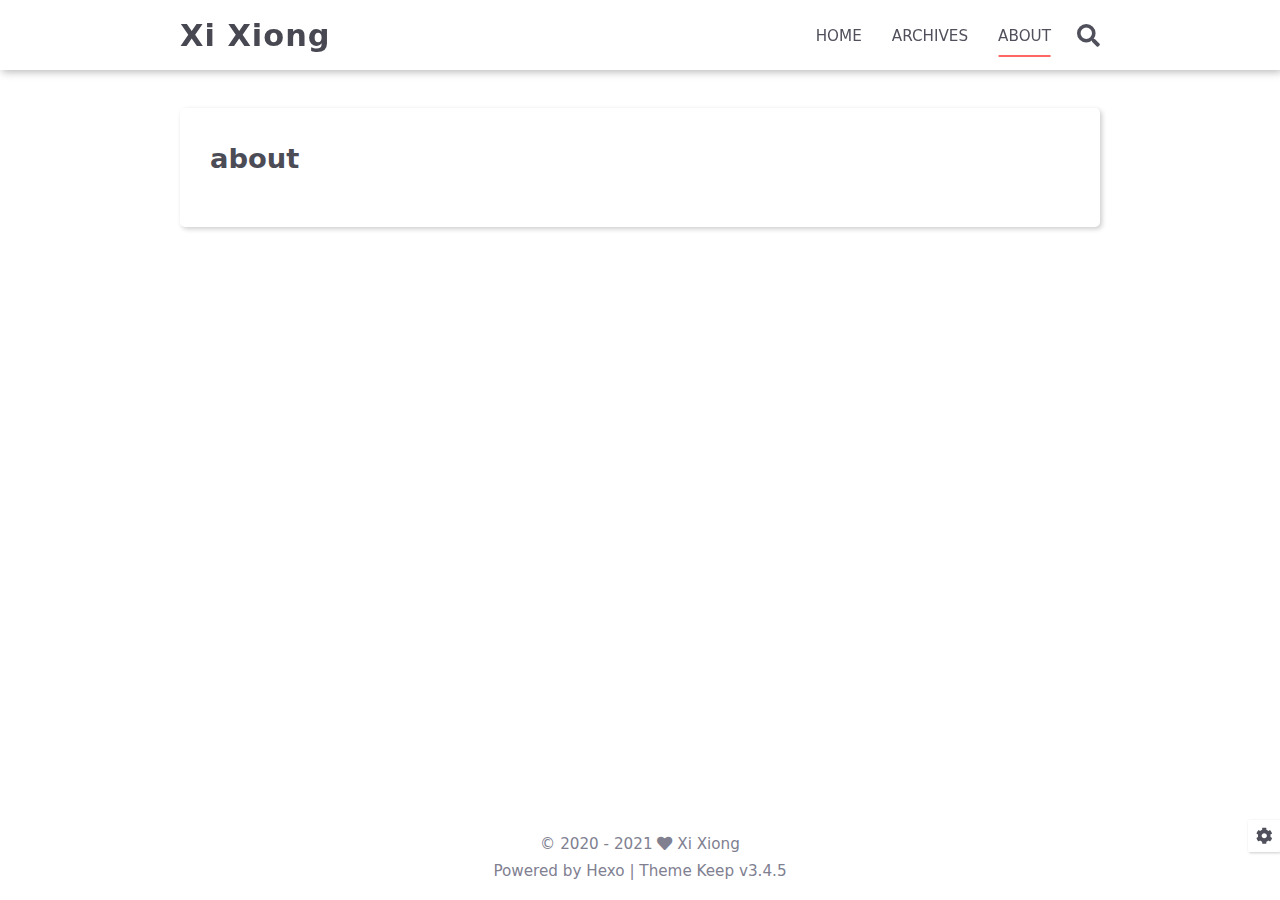
<file: about/index.html>
<!DOCTYPE html>
<html lang="en">
<head>
    <meta charset="utf-8">
    <meta name="viewport" content="width=device-width, initial-scale=1, maximum-scale=1">
    <meta name="keywords" content="Hexo Theme Keep">
    <meta name="description" content="Hexo Theme Keep">
    <meta name="author" content="Xi Xiong">
    
    <title>
        
            About |
        
        Xi Xiong
    </title>
    
<link rel="stylesheet" href="/css/style.css">

    <link rel="shortcut icon" href="/images/logo.svg">
    
<link rel="stylesheet" href="/css/font-awesome.min.css">

    <script id="hexo-configurations">
    let KEEP = window.KEEP || {};
    KEEP.hexo_config = {"hostname":"augustinursus.github.io","root":"/","language":"en","path":"search.xml"};
    KEEP.theme_config = {"toc":{"enable":false,"number":false,"expand_all":false,"init_open":false},"style":{"primary_color":"#FF6666","avatar":"/images/igarashi.png","favicon":"/images/logo.svg","article_img_align":"left","left_side_width":"260px","content_max_width":"920px","hover":{"shadow":true,"scale":true},"first_screen":{"enable":true,"background_img":"/images/asuka.png","description":"Never stop leetcoding."},"scroll":{"progress_bar":{"enable":false},"percent":{"enable":false}}},"local_search":{"enable":true,"trigger":"auto","preload":true},"code_copy":{"enable":true,"style":"mac"},"pjax":{"enable":false},"lazyload":{"enable":false},"version":"3.4.5"};
    KEEP.language_ago = {"second":"%s seconds ago","minute":"%s minutes ago","hour":"%s hours ago","day":"%s days ago","week":"%s weeks ago","month":"%s months ago","year":"%s years ago"};
  </script>
<meta name="generator" content="Hexo 5.4.0"></head>


<body>
<div class="progress-bar-container">
    

    
</div>


<main class="page-container">

    

    <div class="page-main-content">

        <div class="page-main-content-top">
            <header class="header-wrapper">

    <div class="header-content">
        <div class="left">
            
            <a class="logo-title" href="/">
                Xi Xiong
            </a>
        </div>

        <div class="right">
            <div class="pc">
                <ul class="menu-list">
                    
                        <li class="menu-item">
                            <a class=""
                               href="/"
                            >
                                HOME
                            </a>
                        </li>
                    
                        <li class="menu-item">
                            <a class=""
                               href="/archives"
                            >
                                ARCHIVES
                            </a>
                        </li>
                    
                        <li class="menu-item">
                            <a class="active"
                               href="/about"
                            >
                                ABOUT
                            </a>
                        </li>
                    
                    
                        <li class="menu-item search search-popup-trigger">
                            <i class="fas fa-search"></i>
                        </li>
                    
                </ul>
            </div>
            <div class="mobile">
                
                    <div class="icon-item search search-popup-trigger"><i class="fas fa-search"></i></div>
                
                <div class="icon-item menu-bar">
                    <div class="menu-bar-middle"></div>
                </div>
            </div>
        </div>
    </div>

    <div class="header-drawer">
        <ul class="drawer-menu-list">
            
                <li class="drawer-menu-item flex-center">
                    <a class=""
                       href="/">HOME</a>
                </li>
            
                <li class="drawer-menu-item flex-center">
                    <a class=""
                       href="/archives">ARCHIVES</a>
                </li>
            
                <li class="drawer-menu-item flex-center">
                    <a class="active"
                       href="/about">ABOUT</a>
                </li>
            
        </ul>
    </div>

    <div class="window-mask"></div>

</header>


        </div>

        <div class="page-main-content-middle">

            <div class="main-content">

                
                    <div class="fade-in-down-animation">
    <div class="page-template-container">
        
        
        <div class="page-template-content markdown-body">
            
                <h1>about</h1>
            
        </div>
        <div class="page-template-comments">
            
        </div>
    </div>
</div>


                
            </div>

        </div>

        <div class="page-main-content-bottom">
            <footer class="footer">
    <div class="info-container">
        <div class="copyright-info info-item">
            &copy;
            
              <span>2020</span>
              -
            
            2021&nbsp;<i class="fas fa-heart icon-animate"></i>&nbsp;<a href="/">Xi Xiong</a>
        </div>
        
        <div class="theme-info info-item">
            Powered by <a target="_blank" href="https://hexo.io">Hexo</a>&nbsp;|&nbsp;Theme&nbsp;<a class="theme-version" target="_blank" href="https://github.com/XPoet/hexo-theme-keep">Keep v3.4.5</a>
        </div>
        
        
    </div>
</footer>

        </div>
    </div>

    

    <div class="right-bottom-side-tools">
        <div class="side-tools-container">
    <ul class="side-tools-list">
        <li class="tools-item tool-font-adjust-plus flex-center">
            <i class="fas fa-search-plus"></i>
        </li>

        <li class="tools-item tool-font-adjust-minus flex-center">
            <i class="fas fa-search-minus"></i>
        </li>

        <li class="tools-item tool-expand-width flex-center">
            <i class="fas fa-arrows-alt-h"></i>
        </li>

        <li class="tools-item tool-dark-light-toggle flex-center">
            <i class="fas fa-moon"></i>
        </li>

        <!-- rss -->
        

        
            <li class="tools-item tool-scroll-to-top flex-center">
                <i class="fas fa-arrow-up"></i>
            </li>
        

        <li class="tools-item tool-scroll-to-bottom flex-center">
            <i class="fas fa-arrow-down"></i>
        </li>
    </ul>

    <ul class="exposed-tools-list">
        <li class="tools-item tool-toggle-show flex-center">
            <i class="fas fa-cog fa-spin"></i>
        </li>
        
    </ul>
</div>

    </div>

    

    <div class="image-viewer-container">
    <img src="">
</div>


    
        <div class="search-pop-overlay">
    <div class="popup search-popup">
        <div class="search-header">
          <span class="search-input-field-pre">
            <i class="fas fa-keyboard"></i>
          </span>
            <div class="search-input-container">
                <input autocomplete="off"
                       autocorrect="off"
                       autocapitalize="off"
                       placeholder="Search..."
                       spellcheck="false"
                       type="search"
                       class="search-input"
                >
            </div>
            <span class="popup-btn-close">
                <i class="fas fa-times"></i>
            </span>
        </div>
        <div id="search-result">
            <div id="no-result">
                <i class="fas fa-spinner fa-pulse fa-5x fa-fw"></i>
            </div>
        </div>
    </div>
</div>

    

</main>




<script src="/js/utils.js"></script>

<script src="/js/main.js"></script>

<script src="/js/header-shrink.js"></script>

<script src="/js/back2top.js"></script>

<script src="/js/dark-light-toggle.js"></script>



    
<script src="/js/local-search.js"></script>




    
<script src="/js/code-copy.js"></script>





<div class="post-scripts">
    
</div>



</body>
</html>
</file>
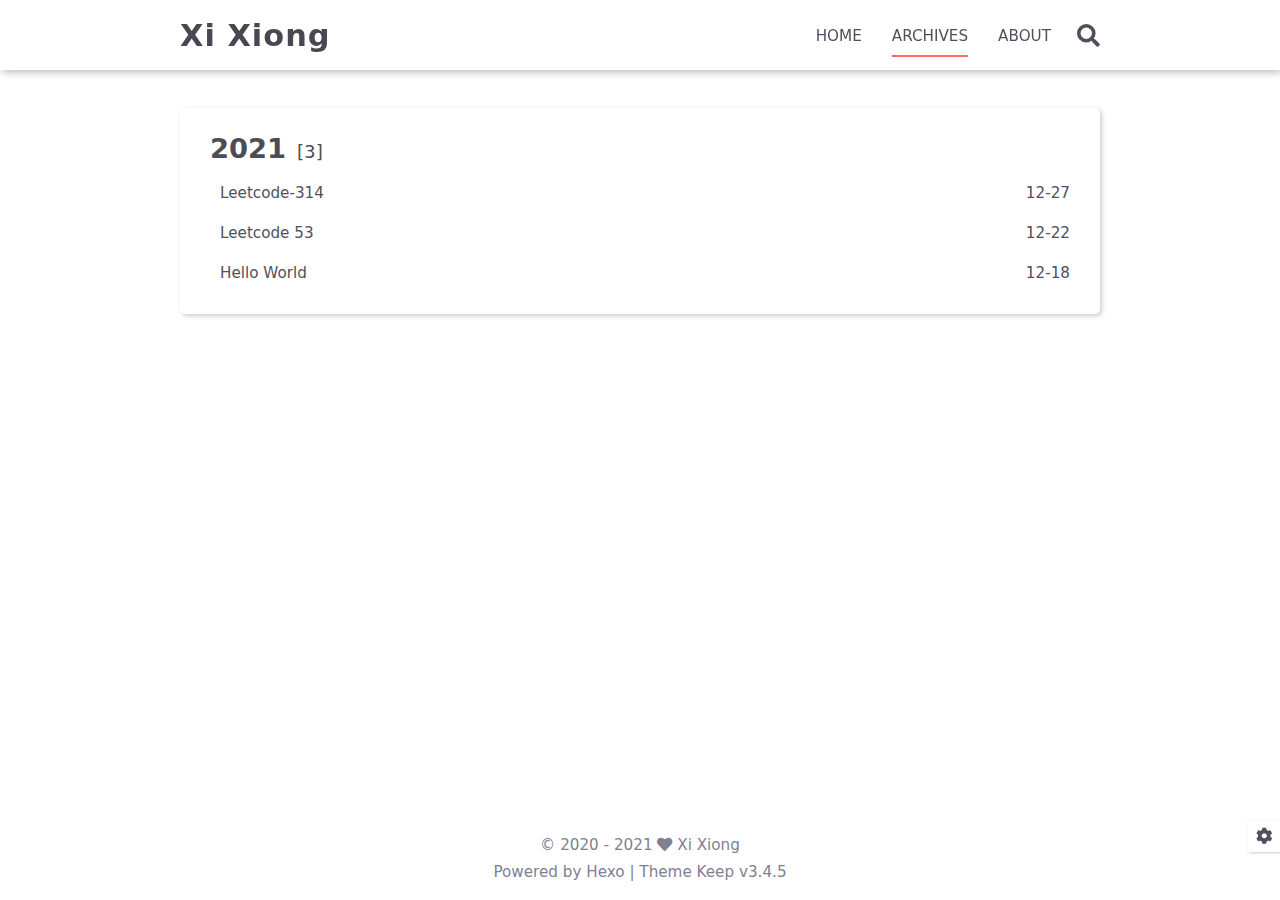
<file: archives/index.html>
<!DOCTYPE html>
<html lang="en">
<head>
    <meta charset="utf-8">
    <meta name="viewport" content="width=device-width, initial-scale=1, maximum-scale=1">
    <meta name="keywords" content="Hexo Theme Keep">
    <meta name="description" content="Hexo Theme Keep">
    <meta name="author" content="Xi Xiong">
    
    <title>
        
            Archive |
        
        Xi Xiong
    </title>
    
<link rel="stylesheet" href="/css/style.css">

    <link rel="shortcut icon" href="/images/logo.svg">
    
<link rel="stylesheet" href="/css/font-awesome.min.css">

    <script id="hexo-configurations">
    let KEEP = window.KEEP || {};
    KEEP.hexo_config = {"hostname":"augustinursus.github.io","root":"/","language":"en","path":"search.xml"};
    KEEP.theme_config = {"toc":{"enable":false,"number":false,"expand_all":false,"init_open":false},"style":{"primary_color":"#FF6666","avatar":"/images/igarashi.png","favicon":"/images/logo.svg","article_img_align":"left","left_side_width":"260px","content_max_width":"920px","hover":{"shadow":true,"scale":true},"first_screen":{"enable":true,"background_img":"/images/asuka.png","description":"Never stop leetcoding."},"scroll":{"progress_bar":{"enable":false},"percent":{"enable":false}}},"local_search":{"enable":true,"trigger":"auto","preload":true},"code_copy":{"enable":true,"style":"mac"},"pjax":{"enable":false},"lazyload":{"enable":false},"version":"3.4.5"};
    KEEP.language_ago = {"second":"%s seconds ago","minute":"%s minutes ago","hour":"%s hours ago","day":"%s days ago","week":"%s weeks ago","month":"%s months ago","year":"%s years ago"};
  </script>
<meta name="generator" content="Hexo 5.4.0"></head>


<body>
<div class="progress-bar-container">
    

    
</div>


<main class="page-container">

    

    <div class="page-main-content">

        <div class="page-main-content-top">
            <header class="header-wrapper">

    <div class="header-content">
        <div class="left">
            
            <a class="logo-title" href="/">
                Xi Xiong
            </a>
        </div>

        <div class="right">
            <div class="pc">
                <ul class="menu-list">
                    
                        <li class="menu-item">
                            <a class=""
                               href="/"
                            >
                                HOME
                            </a>
                        </li>
                    
                        <li class="menu-item">
                            <a class="active"
                               href="/archives"
                            >
                                ARCHIVES
                            </a>
                        </li>
                    
                        <li class="menu-item">
                            <a class=""
                               href="/about"
                            >
                                ABOUT
                            </a>
                        </li>
                    
                    
                        <li class="menu-item search search-popup-trigger">
                            <i class="fas fa-search"></i>
                        </li>
                    
                </ul>
            </div>
            <div class="mobile">
                
                    <div class="icon-item search search-popup-trigger"><i class="fas fa-search"></i></div>
                
                <div class="icon-item menu-bar">
                    <div class="menu-bar-middle"></div>
                </div>
            </div>
        </div>
    </div>

    <div class="header-drawer">
        <ul class="drawer-menu-list">
            
                <li class="drawer-menu-item flex-center">
                    <a class=""
                       href="/">HOME</a>
                </li>
            
                <li class="drawer-menu-item flex-center">
                    <a class="active"
                       href="/archives">ARCHIVES</a>
                </li>
            
                <li class="drawer-menu-item flex-center">
                    <a class=""
                       href="/about">ABOUT</a>
                </li>
            
        </ul>
    </div>

    <div class="window-mask"></div>

</header>


        </div>

        <div class="page-main-content-middle">

            <div class="main-content">

                
                    <div class="fade-in-down-animation">
    <div class="archive-container ">
        
<div class="archive-list-container">
    
        <section class="archive-item">
            <div class="archive-item-header">
                <span class="archive-year">2021</span>
                <span class="archive-year-post-count">[3]</span>
            </div>
            <ul class="article-list">
                
                    <li class="article-item">
                        <a class="article-title"
                           href="/2021/12/27/Leetcode-314/"
                        >Leetcode-314</a>
                        <span class="article-date">12-27</span>
                    </li>
                
                    <li class="article-item">
                        <a class="article-title"
                           href="/2021/12/22/Leetcode-53/"
                        >Leetcode 53</a>
                        <span class="article-date">12-22</span>
                    </li>
                
                    <li class="article-item">
                        <a class="article-title"
                           href="/2021/12/18/hello-world/"
                        >Hello World</a>
                        <span class="article-date">12-18</span>
                    </li>
                
            </ul>
        </section>
    
</div>

    </div>
</div>

                
            </div>

        </div>

        <div class="page-main-content-bottom">
            <footer class="footer">
    <div class="info-container">
        <div class="copyright-info info-item">
            &copy;
            
              <span>2020</span>
              -
            
            2021&nbsp;<i class="fas fa-heart icon-animate"></i>&nbsp;<a href="/">Xi Xiong</a>
        </div>
        
        <div class="theme-info info-item">
            Powered by <a target="_blank" href="https://hexo.io">Hexo</a>&nbsp;|&nbsp;Theme&nbsp;<a class="theme-version" target="_blank" href="https://github.com/XPoet/hexo-theme-keep">Keep v3.4.5</a>
        </div>
        
        
    </div>
</footer>

        </div>
    </div>

    

    <div class="right-bottom-side-tools">
        <div class="side-tools-container">
    <ul class="side-tools-list">
        <li class="tools-item tool-font-adjust-plus flex-center">
            <i class="fas fa-search-plus"></i>
        </li>

        <li class="tools-item tool-font-adjust-minus flex-center">
            <i class="fas fa-search-minus"></i>
        </li>

        <li class="tools-item tool-expand-width flex-center">
            <i class="fas fa-arrows-alt-h"></i>
        </li>

        <li class="tools-item tool-dark-light-toggle flex-center">
            <i class="fas fa-moon"></i>
        </li>

        <!-- rss -->
        

        
            <li class="tools-item tool-scroll-to-top flex-center">
                <i class="fas fa-arrow-up"></i>
            </li>
        

        <li class="tools-item tool-scroll-to-bottom flex-center">
            <i class="fas fa-arrow-down"></i>
        </li>
    </ul>

    <ul class="exposed-tools-list">
        <li class="tools-item tool-toggle-show flex-center">
            <i class="fas fa-cog fa-spin"></i>
        </li>
        
    </ul>
</div>

    </div>

    

    <div class="image-viewer-container">
    <img src="">
</div>


    
        <div class="search-pop-overlay">
    <div class="popup search-popup">
        <div class="search-header">
          <span class="search-input-field-pre">
            <i class="fas fa-keyboard"></i>
          </span>
            <div class="search-input-container">
                <input autocomplete="off"
                       autocorrect="off"
                       autocapitalize="off"
                       placeholder="Search..."
                       spellcheck="false"
                       type="search"
                       class="search-input"
                >
            </div>
            <span class="popup-btn-close">
                <i class="fas fa-times"></i>
            </span>
        </div>
        <div id="search-result">
            <div id="no-result">
                <i class="fas fa-spinner fa-pulse fa-5x fa-fw"></i>
            </div>
        </div>
    </div>
</div>

    

</main>




<script src="/js/utils.js"></script>

<script src="/js/main.js"></script>

<script src="/js/header-shrink.js"></script>

<script src="/js/back2top.js"></script>

<script src="/js/dark-light-toggle.js"></script>



    
<script src="/js/local-search.js"></script>




    
<script src="/js/code-copy.js"></script>





<div class="post-scripts">
    
</div>



</body>
</html>
</file>
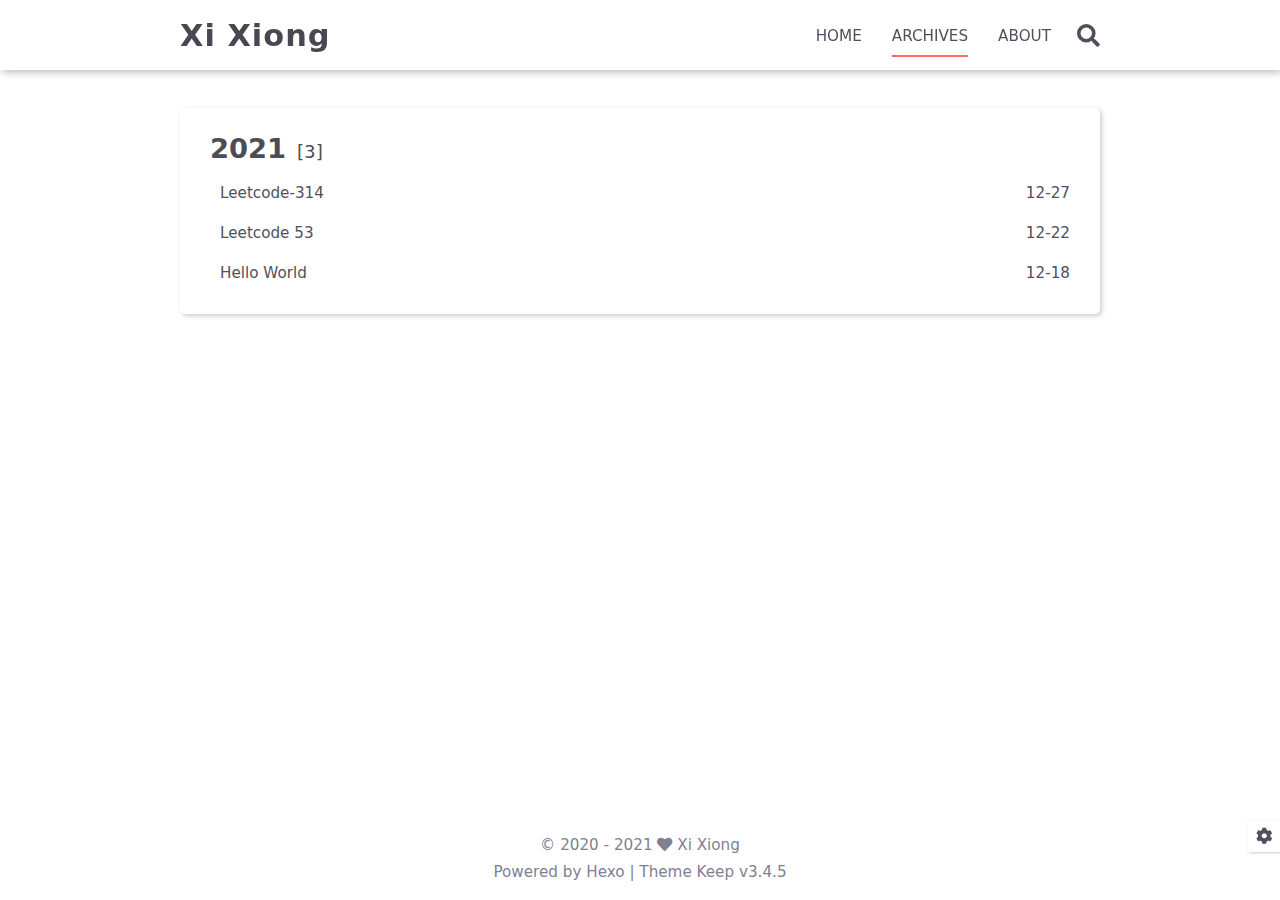
<file: archives/2021/index.html>
<!DOCTYPE html>
<html lang="en">
<head>
    <meta charset="utf-8">
    <meta name="viewport" content="width=device-width, initial-scale=1, maximum-scale=1">
    <meta name="keywords" content="Hexo Theme Keep">
    <meta name="description" content="Hexo Theme Keep">
    <meta name="author" content="Xi Xiong">
    
    <title>
        
            Archive: 2021 |
        
        Xi Xiong
    </title>
    
<link rel="stylesheet" href="/css/style.css">

    <link rel="shortcut icon" href="/images/logo.svg">
    
<link rel="stylesheet" href="/css/font-awesome.min.css">

    <script id="hexo-configurations">
    let KEEP = window.KEEP || {};
    KEEP.hexo_config = {"hostname":"augustinursus.github.io","root":"/","language":"en","path":"search.xml"};
    KEEP.theme_config = {"toc":{"enable":false,"number":false,"expand_all":false,"init_open":false},"style":{"primary_color":"#FF6666","avatar":"/images/igarashi.png","favicon":"/images/logo.svg","article_img_align":"left","left_side_width":"260px","content_max_width":"920px","hover":{"shadow":true,"scale":true},"first_screen":{"enable":true,"background_img":"/images/asuka.png","description":"Never stop leetcoding."},"scroll":{"progress_bar":{"enable":false},"percent":{"enable":false}}},"local_search":{"enable":true,"trigger":"auto","preload":true},"code_copy":{"enable":true,"style":"mac"},"pjax":{"enable":false},"lazyload":{"enable":false},"version":"3.4.5"};
    KEEP.language_ago = {"second":"%s seconds ago","minute":"%s minutes ago","hour":"%s hours ago","day":"%s days ago","week":"%s weeks ago","month":"%s months ago","year":"%s years ago"};
  </script>
<meta name="generator" content="Hexo 5.4.0"></head>


<body>
<div class="progress-bar-container">
    

    
</div>


<main class="page-container">

    

    <div class="page-main-content">

        <div class="page-main-content-top">
            <header class="header-wrapper">

    <div class="header-content">
        <div class="left">
            
            <a class="logo-title" href="/">
                Xi Xiong
            </a>
        </div>

        <div class="right">
            <div class="pc">
                <ul class="menu-list">
                    
                        <li class="menu-item">
                            <a class=""
                               href="/"
                            >
                                HOME
                            </a>
                        </li>
                    
                        <li class="menu-item">
                            <a class="active"
                               href="/archives"
                            >
                                ARCHIVES
                            </a>
                        </li>
                    
                        <li class="menu-item">
                            <a class=""
                               href="/about"
                            >
                                ABOUT
                            </a>
                        </li>
                    
                    
                        <li class="menu-item search search-popup-trigger">
                            <i class="fas fa-search"></i>
                        </li>
                    
                </ul>
            </div>
            <div class="mobile">
                
                    <div class="icon-item search search-popup-trigger"><i class="fas fa-search"></i></div>
                
                <div class="icon-item menu-bar">
                    <div class="menu-bar-middle"></div>
                </div>
            </div>
        </div>
    </div>

    <div class="header-drawer">
        <ul class="drawer-menu-list">
            
                <li class="drawer-menu-item flex-center">
                    <a class=""
                       href="/">HOME</a>
                </li>
            
                <li class="drawer-menu-item flex-center">
                    <a class="active"
                       href="/archives">ARCHIVES</a>
                </li>
            
                <li class="drawer-menu-item flex-center">
                    <a class=""
                       href="/about">ABOUT</a>
                </li>
            
        </ul>
    </div>

    <div class="window-mask"></div>

</header>


        </div>

        <div class="page-main-content-middle">

            <div class="main-content">

                
                    <div class="fade-in-down-animation">
    <div class="archive-container ">
        
<div class="archive-list-container">
    
        <section class="archive-item">
            <div class="archive-item-header">
                <span class="archive-year">2021</span>
                <span class="archive-year-post-count">[3]</span>
            </div>
            <ul class="article-list">
                
                    <li class="article-item">
                        <a class="article-title"
                           href="/2021/12/27/Leetcode-314/"
                        >Leetcode-314</a>
                        <span class="article-date">12-27</span>
                    </li>
                
                    <li class="article-item">
                        <a class="article-title"
                           href="/2021/12/22/Leetcode-53/"
                        >Leetcode 53</a>
                        <span class="article-date">12-22</span>
                    </li>
                
                    <li class="article-item">
                        <a class="article-title"
                           href="/2021/12/18/hello-world/"
                        >Hello World</a>
                        <span class="article-date">12-18</span>
                    </li>
                
            </ul>
        </section>
    
</div>

    </div>
</div>

                
            </div>

        </div>

        <div class="page-main-content-bottom">
            <footer class="footer">
    <div class="info-container">
        <div class="copyright-info info-item">
            &copy;
            
              <span>2020</span>
              -
            
            2021&nbsp;<i class="fas fa-heart icon-animate"></i>&nbsp;<a href="/">Xi Xiong</a>
        </div>
        
        <div class="theme-info info-item">
            Powered by <a target="_blank" href="https://hexo.io">Hexo</a>&nbsp;|&nbsp;Theme&nbsp;<a class="theme-version" target="_blank" href="https://github.com/XPoet/hexo-theme-keep">Keep v3.4.5</a>
        </div>
        
        
    </div>
</footer>

        </div>
    </div>

    

    <div class="right-bottom-side-tools">
        <div class="side-tools-container">
    <ul class="side-tools-list">
        <li class="tools-item tool-font-adjust-plus flex-center">
            <i class="fas fa-search-plus"></i>
        </li>

        <li class="tools-item tool-font-adjust-minus flex-center">
            <i class="fas fa-search-minus"></i>
        </li>

        <li class="tools-item tool-expand-width flex-center">
            <i class="fas fa-arrows-alt-h"></i>
        </li>

        <li class="tools-item tool-dark-light-toggle flex-center">
            <i class="fas fa-moon"></i>
        </li>

        <!-- rss -->
        

        
            <li class="tools-item tool-scroll-to-top flex-center">
                <i class="fas fa-arrow-up"></i>
            </li>
        

        <li class="tools-item tool-scroll-to-bottom flex-center">
            <i class="fas fa-arrow-down"></i>
        </li>
    </ul>

    <ul class="exposed-tools-list">
        <li class="tools-item tool-toggle-show flex-center">
            <i class="fas fa-cog fa-spin"></i>
        </li>
        
    </ul>
</div>

    </div>

    

    <div class="image-viewer-container">
    <img src="">
</div>


    
        <div class="search-pop-overlay">
    <div class="popup search-popup">
        <div class="search-header">
          <span class="search-input-field-pre">
            <i class="fas fa-keyboard"></i>
          </span>
            <div class="search-input-container">
                <input autocomplete="off"
                       autocorrect="off"
                       autocapitalize="off"
                       placeholder="Search..."
                       spellcheck="false"
                       type="search"
                       class="search-input"
                >
            </div>
            <span class="popup-btn-close">
                <i class="fas fa-times"></i>
            </span>
        </div>
        <div id="search-result">
            <div id="no-result">
                <i class="fas fa-spinner fa-pulse fa-5x fa-fw"></i>
            </div>
        </div>
    </div>
</div>

    

</main>




<script src="/js/utils.js"></script>

<script src="/js/main.js"></script>

<script src="/js/header-shrink.js"></script>

<script src="/js/back2top.js"></script>

<script src="/js/dark-light-toggle.js"></script>



    
<script src="/js/local-search.js"></script>




    
<script src="/js/code-copy.js"></script>





<div class="post-scripts">
    
</div>



</body>
</html>
</file>
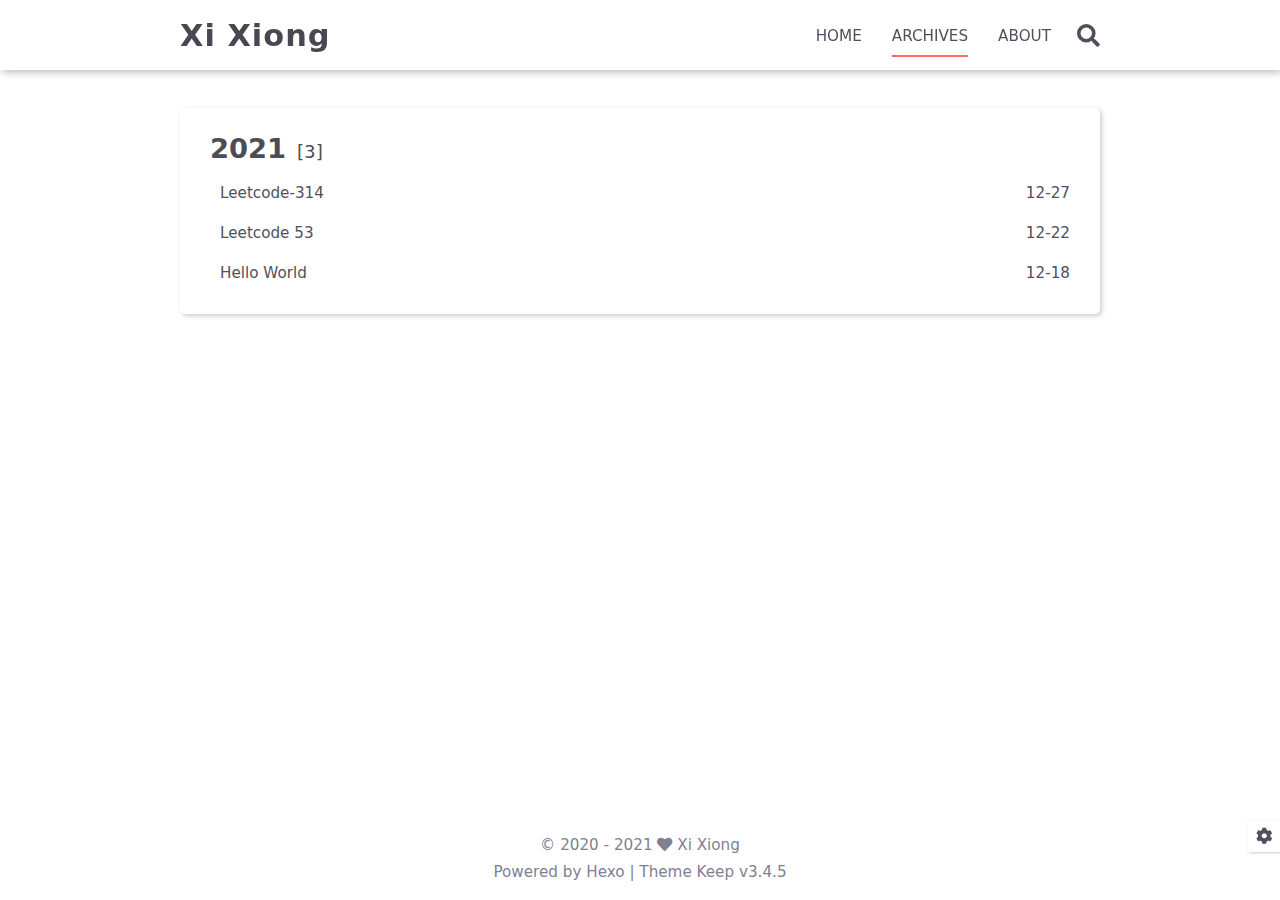
<file: archives/2021/12/index.html>
<!DOCTYPE html>
<html lang="en">
<head>
    <meta charset="utf-8">
    <meta name="viewport" content="width=device-width, initial-scale=1, maximum-scale=1">
    <meta name="keywords" content="Hexo Theme Keep">
    <meta name="description" content="Hexo Theme Keep">
    <meta name="author" content="Xi Xiong">
    
    <title>
        
            Archive: 2021/12 |
        
        Xi Xiong
    </title>
    
<link rel="stylesheet" href="/css/style.css">

    <link rel="shortcut icon" href="/images/logo.svg">
    
<link rel="stylesheet" href="/css/font-awesome.min.css">

    <script id="hexo-configurations">
    let KEEP = window.KEEP || {};
    KEEP.hexo_config = {"hostname":"augustinursus.github.io","root":"/","language":"en","path":"search.xml"};
    KEEP.theme_config = {"toc":{"enable":false,"number":false,"expand_all":false,"init_open":false},"style":{"primary_color":"#FF6666","avatar":"/images/igarashi.png","favicon":"/images/logo.svg","article_img_align":"left","left_side_width":"260px","content_max_width":"920px","hover":{"shadow":true,"scale":true},"first_screen":{"enable":true,"background_img":"/images/asuka.png","description":"Never stop leetcoding."},"scroll":{"progress_bar":{"enable":false},"percent":{"enable":false}}},"local_search":{"enable":true,"trigger":"auto","preload":true},"code_copy":{"enable":true,"style":"mac"},"pjax":{"enable":false},"lazyload":{"enable":false},"version":"3.4.5"};
    KEEP.language_ago = {"second":"%s seconds ago","minute":"%s minutes ago","hour":"%s hours ago","day":"%s days ago","week":"%s weeks ago","month":"%s months ago","year":"%s years ago"};
  </script>
<meta name="generator" content="Hexo 5.4.0"></head>


<body>
<div class="progress-bar-container">
    

    
</div>


<main class="page-container">

    

    <div class="page-main-content">

        <div class="page-main-content-top">
            <header class="header-wrapper">

    <div class="header-content">
        <div class="left">
            
            <a class="logo-title" href="/">
                Xi Xiong
            </a>
        </div>

        <div class="right">
            <div class="pc">
                <ul class="menu-list">
                    
                        <li class="menu-item">
                            <a class=""
                               href="/"
                            >
                                HOME
                            </a>
                        </li>
                    
                        <li class="menu-item">
                            <a class="active"
                               href="/archives"
                            >
                                ARCHIVES
                            </a>
                        </li>
                    
                        <li class="menu-item">
                            <a class=""
                               href="/about"
                            >
                                ABOUT
                            </a>
                        </li>
                    
                    
                        <li class="menu-item search search-popup-trigger">
                            <i class="fas fa-search"></i>
                        </li>
                    
                </ul>
            </div>
            <div class="mobile">
                
                    <div class="icon-item search search-popup-trigger"><i class="fas fa-search"></i></div>
                
                <div class="icon-item menu-bar">
                    <div class="menu-bar-middle"></div>
                </div>
            </div>
        </div>
    </div>

    <div class="header-drawer">
        <ul class="drawer-menu-list">
            
                <li class="drawer-menu-item flex-center">
                    <a class=""
                       href="/">HOME</a>
                </li>
            
                <li class="drawer-menu-item flex-center">
                    <a class="active"
                       href="/archives">ARCHIVES</a>
                </li>
            
                <li class="drawer-menu-item flex-center">
                    <a class=""
                       href="/about">ABOUT</a>
                </li>
            
        </ul>
    </div>

    <div class="window-mask"></div>

</header>


        </div>

        <div class="page-main-content-middle">

            <div class="main-content">

                
                    <div class="fade-in-down-animation">
    <div class="archive-container ">
        
<div class="archive-list-container">
    
        <section class="archive-item">
            <div class="archive-item-header">
                <span class="archive-year">2021</span>
                <span class="archive-year-post-count">[3]</span>
            </div>
            <ul class="article-list">
                
                    <li class="article-item">
                        <a class="article-title"
                           href="/2021/12/27/Leetcode-314/"
                        >Leetcode-314</a>
                        <span class="article-date">12-27</span>
                    </li>
                
                    <li class="article-item">
                        <a class="article-title"
                           href="/2021/12/22/Leetcode-53/"
                        >Leetcode 53</a>
                        <span class="article-date">12-22</span>
                    </li>
                
                    <li class="article-item">
                        <a class="article-title"
                           href="/2021/12/18/hello-world/"
                        >Hello World</a>
                        <span class="article-date">12-18</span>
                    </li>
                
            </ul>
        </section>
    
</div>

    </div>
</div>

                
            </div>

        </div>

        <div class="page-main-content-bottom">
            <footer class="footer">
    <div class="info-container">
        <div class="copyright-info info-item">
            &copy;
            
              <span>2020</span>
              -
            
            2021&nbsp;<i class="fas fa-heart icon-animate"></i>&nbsp;<a href="/">Xi Xiong</a>
        </div>
        
        <div class="theme-info info-item">
            Powered by <a target="_blank" href="https://hexo.io">Hexo</a>&nbsp;|&nbsp;Theme&nbsp;<a class="theme-version" target="_blank" href="https://github.com/XPoet/hexo-theme-keep">Keep v3.4.5</a>
        </div>
        
        
    </div>
</footer>

        </div>
    </div>

    

    <div class="right-bottom-side-tools">
        <div class="side-tools-container">
    <ul class="side-tools-list">
        <li class="tools-item tool-font-adjust-plus flex-center">
            <i class="fas fa-search-plus"></i>
        </li>

        <li class="tools-item tool-font-adjust-minus flex-center">
            <i class="fas fa-search-minus"></i>
        </li>

        <li class="tools-item tool-expand-width flex-center">
            <i class="fas fa-arrows-alt-h"></i>
        </li>

        <li class="tools-item tool-dark-light-toggle flex-center">
            <i class="fas fa-moon"></i>
        </li>

        <!-- rss -->
        

        
            <li class="tools-item tool-scroll-to-top flex-center">
                <i class="fas fa-arrow-up"></i>
            </li>
        

        <li class="tools-item tool-scroll-to-bottom flex-center">
            <i class="fas fa-arrow-down"></i>
        </li>
    </ul>

    <ul class="exposed-tools-list">
        <li class="tools-item tool-toggle-show flex-center">
            <i class="fas fa-cog fa-spin"></i>
        </li>
        
    </ul>
</div>

    </div>

    

    <div class="image-viewer-container">
    <img src="">
</div>


    
        <div class="search-pop-overlay">
    <div class="popup search-popup">
        <div class="search-header">
          <span class="search-input-field-pre">
            <i class="fas fa-keyboard"></i>
          </span>
            <div class="search-input-container">
                <input autocomplete="off"
                       autocorrect="off"
                       autocapitalize="off"
                       placeholder="Search..."
                       spellcheck="false"
                       type="search"
                       class="search-input"
                >
            </div>
            <span class="popup-btn-close">
                <i class="fas fa-times"></i>
            </span>
        </div>
        <div id="search-result">
            <div id="no-result">
                <i class="fas fa-spinner fa-pulse fa-5x fa-fw"></i>
            </div>
        </div>
    </div>
</div>

    

</main>




<script src="/js/utils.js"></script>

<script src="/js/main.js"></script>

<script src="/js/header-shrink.js"></script>

<script src="/js/back2top.js"></script>

<script src="/js/dark-light-toggle.js"></script>



    
<script src="/js/local-search.js"></script>




    
<script src="/js/code-copy.js"></script>





<div class="post-scripts">
    
</div>



</body>
</html>
</file>
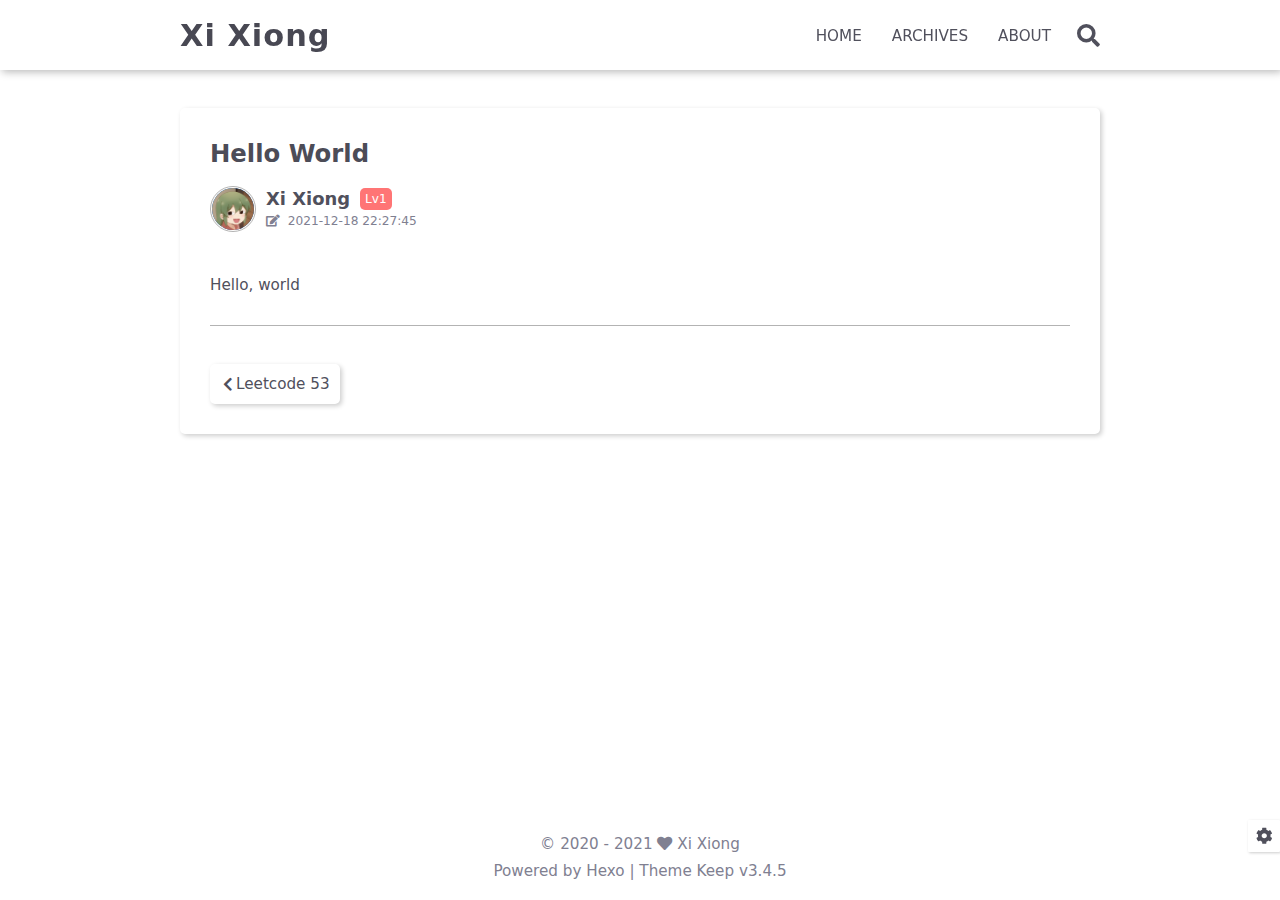
<file: 2021/12/18/hello-world/index.html>
<!DOCTYPE html>
<html lang="en">
<head>
    <meta charset="utf-8">
    <meta name="viewport" content="width=device-width, initial-scale=1, maximum-scale=1">
    <meta name="keywords" content="Hexo Theme Keep">
    <meta name="description" content="Hexo Theme Keep">
    <meta name="author" content="Xi Xiong">
    
    <title>
        
            Hello World |
        
        Xi Xiong
    </title>
    
<link rel="stylesheet" href="/css/style.css">

    <link rel="shortcut icon" href="/images/logo.svg">
    
<link rel="stylesheet" href="/css/font-awesome.min.css">

    <script id="hexo-configurations">
    let KEEP = window.KEEP || {};
    KEEP.hexo_config = {"hostname":"augustinursus.github.io","root":"/","language":"en","path":"search.xml"};
    KEEP.theme_config = {"toc":{"enable":false,"number":false,"expand_all":false,"init_open":false},"style":{"primary_color":"#FF6666","avatar":"/images/igarashi.png","favicon":"/images/logo.svg","article_img_align":"left","left_side_width":"260px","content_max_width":"920px","hover":{"shadow":true,"scale":true},"first_screen":{"enable":true,"background_img":"/images/asuka.png","description":"Never stop leetcoding."},"scroll":{"progress_bar":{"enable":false},"percent":{"enable":false}}},"local_search":{"enable":true,"trigger":"auto","preload":true},"code_copy":{"enable":true,"style":"mac"},"pjax":{"enable":false},"lazyload":{"enable":false},"version":"3.4.5"};
    KEEP.language_ago = {"second":"%s seconds ago","minute":"%s minutes ago","hour":"%s hours ago","day":"%s days ago","week":"%s weeks ago","month":"%s months ago","year":"%s years ago"};
  </script>
<meta name="generator" content="Hexo 5.4.0"></head>


<body>
<div class="progress-bar-container">
    

    
</div>


<main class="page-container">

    

    <div class="page-main-content">

        <div class="page-main-content-top">
            <header class="header-wrapper">

    <div class="header-content">
        <div class="left">
            
            <a class="logo-title" href="/">
                Xi Xiong
            </a>
        </div>

        <div class="right">
            <div class="pc">
                <ul class="menu-list">
                    
                        <li class="menu-item">
                            <a class=""
                               href="/"
                            >
                                HOME
                            </a>
                        </li>
                    
                        <li class="menu-item">
                            <a class=""
                               href="/archives"
                            >
                                ARCHIVES
                            </a>
                        </li>
                    
                        <li class="menu-item">
                            <a class=""
                               href="/about"
                            >
                                ABOUT
                            </a>
                        </li>
                    
                    
                        <li class="menu-item search search-popup-trigger">
                            <i class="fas fa-search"></i>
                        </li>
                    
                </ul>
            </div>
            <div class="mobile">
                
                    <div class="icon-item search search-popup-trigger"><i class="fas fa-search"></i></div>
                
                <div class="icon-item menu-bar">
                    <div class="menu-bar-middle"></div>
                </div>
            </div>
        </div>
    </div>

    <div class="header-drawer">
        <ul class="drawer-menu-list">
            
                <li class="drawer-menu-item flex-center">
                    <a class=""
                       href="/">HOME</a>
                </li>
            
                <li class="drawer-menu-item flex-center">
                    <a class=""
                       href="/archives">ARCHIVES</a>
                </li>
            
                <li class="drawer-menu-item flex-center">
                    <a class=""
                       href="/about">ABOUT</a>
                </li>
            
        </ul>
    </div>

    <div class="window-mask"></div>

</header>


        </div>

        <div class="page-main-content-middle">

            <div class="main-content">

                
                    <div class="fade-in-down-animation">
    <div class="article-content-container">

        <div class="article-title">
            <span class="title-hover-animation">Hello World</span>
        </div>

        
            <div class="article-header">
                <div class="avatar">
                    <img src="/images/igarashi.png">
                </div>
                <div class="info">
                    <div class="author">
                        <span class="name">Xi Xiong</span>
                        
                            <span class="author-label">Lv1</span>
                        
                    </div>
                    <div class="meta-info">
                        <div class="article-meta-info">
    <span class="article-date article-meta-item">
        <i class="fas fa-edit"></i>&nbsp;
        <span class="pc">2021-12-18 22:27:45</span>
        <span class="mobile">2021-12-18 22:27</span>
    </span>
    
    

    
    
    
    
</div>

                    </div>
                </div>
            </div>
        

        <div class="article-content markdown-body">
            <p>Hello, world</p>

        </div>

        

        

        
            <div class="article-nav">
                
                    <div class="article-prev">
                        <a class="prev"
                           rel="prev"
                           href="/2021/12/22/Leetcode-53/"
                        >
                            <span class="left arrow-icon flex-center">
                              <i class="fas fa-chevron-left"></i>
                            </span>
                            <span class="title flex-center">
                                <span class="post-nav-title-item">Leetcode 53</span>
                                <span class="post-nav-item">Prev posts</span>
                            </span>
                        </a>
                    </div>
                
                
            </div>
        

        
    </div>
</div>


                
            </div>

        </div>

        <div class="page-main-content-bottom">
            <footer class="footer">
    <div class="info-container">
        <div class="copyright-info info-item">
            &copy;
            
              <span>2020</span>
              -
            
            2021&nbsp;<i class="fas fa-heart icon-animate"></i>&nbsp;<a href="/">Xi Xiong</a>
        </div>
        
        <div class="theme-info info-item">
            Powered by <a target="_blank" href="https://hexo.io">Hexo</a>&nbsp;|&nbsp;Theme&nbsp;<a class="theme-version" target="_blank" href="https://github.com/XPoet/hexo-theme-keep">Keep v3.4.5</a>
        </div>
        
        
    </div>
</footer>

        </div>
    </div>

    
        <div class="post-tools">
            <div class="post-tools-container">
    <ul class="tools-list">
        <!-- TOC aside toggle -->
        

        <!-- go comment -->
        
    </ul>
</div>

        </div>
    

    <div class="right-bottom-side-tools">
        <div class="side-tools-container">
    <ul class="side-tools-list">
        <li class="tools-item tool-font-adjust-plus flex-center">
            <i class="fas fa-search-plus"></i>
        </li>

        <li class="tools-item tool-font-adjust-minus flex-center">
            <i class="fas fa-search-minus"></i>
        </li>

        <li class="tools-item tool-expand-width flex-center">
            <i class="fas fa-arrows-alt-h"></i>
        </li>

        <li class="tools-item tool-dark-light-toggle flex-center">
            <i class="fas fa-moon"></i>
        </li>

        <!-- rss -->
        

        
            <li class="tools-item tool-scroll-to-top flex-center">
                <i class="fas fa-arrow-up"></i>
            </li>
        

        <li class="tools-item tool-scroll-to-bottom flex-center">
            <i class="fas fa-arrow-down"></i>
        </li>
    </ul>

    <ul class="exposed-tools-list">
        <li class="tools-item tool-toggle-show flex-center">
            <i class="fas fa-cog fa-spin"></i>
        </li>
        
    </ul>
</div>

    </div>

    

    <div class="image-viewer-container">
    <img src="">
</div>


    
        <div class="search-pop-overlay">
    <div class="popup search-popup">
        <div class="search-header">
          <span class="search-input-field-pre">
            <i class="fas fa-keyboard"></i>
          </span>
            <div class="search-input-container">
                <input autocomplete="off"
                       autocorrect="off"
                       autocapitalize="off"
                       placeholder="Search..."
                       spellcheck="false"
                       type="search"
                       class="search-input"
                >
            </div>
            <span class="popup-btn-close">
                <i class="fas fa-times"></i>
            </span>
        </div>
        <div id="search-result">
            <div id="no-result">
                <i class="fas fa-spinner fa-pulse fa-5x fa-fw"></i>
            </div>
        </div>
    </div>
</div>

    

</main>




<script src="/js/utils.js"></script>

<script src="/js/main.js"></script>

<script src="/js/header-shrink.js"></script>

<script src="/js/back2top.js"></script>

<script src="/js/dark-light-toggle.js"></script>



    
<script src="/js/local-search.js"></script>




    
<script src="/js/code-copy.js"></script>





<div class="post-scripts">
    
</div>



</body>
</html>
</file>
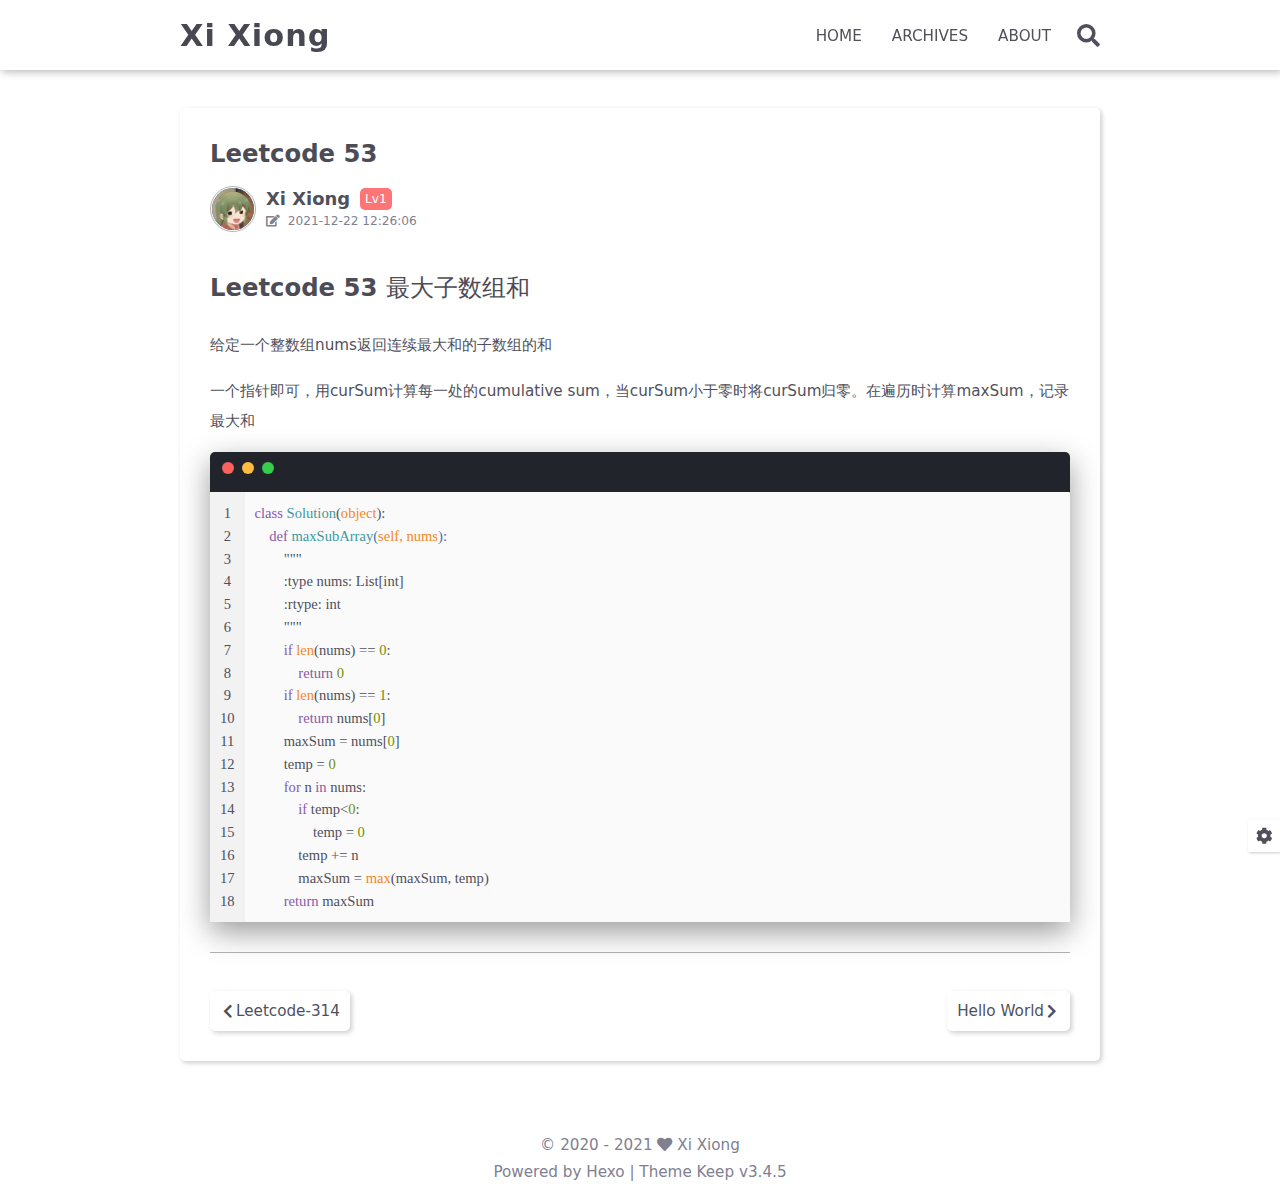
<file: 2021/12/22/Leetcode-53/index.html>
<!DOCTYPE html>
<html lang="en">
<head>
    <meta charset="utf-8">
    <meta name="viewport" content="width=device-width, initial-scale=1, maximum-scale=1">
    <meta name="keywords" content="Hexo Theme Keep">
    <meta name="description" content="Hexo Theme Keep">
    <meta name="author" content="Xi Xiong">
    
    <title>
        
            Leetcode 53 |
        
        Xi Xiong
    </title>
    
<link rel="stylesheet" href="/css/style.css">

    <link rel="shortcut icon" href="/images/logo.svg">
    
<link rel="stylesheet" href="/css/font-awesome.min.css">

    <script id="hexo-configurations">
    let KEEP = window.KEEP || {};
    KEEP.hexo_config = {"hostname":"augustinursus.github.io","root":"/","language":"en","path":"search.xml"};
    KEEP.theme_config = {"toc":{"enable":false,"number":false,"expand_all":false,"init_open":false},"style":{"primary_color":"#FF6666","avatar":"/images/igarashi.png","favicon":"/images/logo.svg","article_img_align":"left","left_side_width":"260px","content_max_width":"920px","hover":{"shadow":true,"scale":true},"first_screen":{"enable":true,"background_img":"/images/asuka.png","description":"Never stop leetcoding."},"scroll":{"progress_bar":{"enable":false},"percent":{"enable":false}}},"local_search":{"enable":true,"trigger":"auto","preload":true},"code_copy":{"enable":true,"style":"mac"},"pjax":{"enable":false},"lazyload":{"enable":false},"version":"3.4.5"};
    KEEP.language_ago = {"second":"%s seconds ago","minute":"%s minutes ago","hour":"%s hours ago","day":"%s days ago","week":"%s weeks ago","month":"%s months ago","year":"%s years ago"};
  </script>
<meta name="generator" content="Hexo 5.4.0"></head>


<body>
<div class="progress-bar-container">
    

    
</div>


<main class="page-container">

    

    <div class="page-main-content">

        <div class="page-main-content-top">
            <header class="header-wrapper">

    <div class="header-content">
        <div class="left">
            
            <a class="logo-title" href="/">
                Xi Xiong
            </a>
        </div>

        <div class="right">
            <div class="pc">
                <ul class="menu-list">
                    
                        <li class="menu-item">
                            <a class=""
                               href="/"
                            >
                                HOME
                            </a>
                        </li>
                    
                        <li class="menu-item">
                            <a class=""
                               href="/archives"
                            >
                                ARCHIVES
                            </a>
                        </li>
                    
                        <li class="menu-item">
                            <a class=""
                               href="/about"
                            >
                                ABOUT
                            </a>
                        </li>
                    
                    
                        <li class="menu-item search search-popup-trigger">
                            <i class="fas fa-search"></i>
                        </li>
                    
                </ul>
            </div>
            <div class="mobile">
                
                    <div class="icon-item search search-popup-trigger"><i class="fas fa-search"></i></div>
                
                <div class="icon-item menu-bar">
                    <div class="menu-bar-middle"></div>
                </div>
            </div>
        </div>
    </div>

    <div class="header-drawer">
        <ul class="drawer-menu-list">
            
                <li class="drawer-menu-item flex-center">
                    <a class=""
                       href="/">HOME</a>
                </li>
            
                <li class="drawer-menu-item flex-center">
                    <a class=""
                       href="/archives">ARCHIVES</a>
                </li>
            
                <li class="drawer-menu-item flex-center">
                    <a class=""
                       href="/about">ABOUT</a>
                </li>
            
        </ul>
    </div>

    <div class="window-mask"></div>

</header>


        </div>

        <div class="page-main-content-middle">

            <div class="main-content">

                
                    <div class="fade-in-down-animation">
    <div class="article-content-container">

        <div class="article-title">
            <span class="title-hover-animation">Leetcode 53</span>
        </div>

        
            <div class="article-header">
                <div class="avatar">
                    <img src="/images/igarashi.png">
                </div>
                <div class="info">
                    <div class="author">
                        <span class="name">Xi Xiong</span>
                        
                            <span class="author-label">Lv1</span>
                        
                    </div>
                    <div class="meta-info">
                        <div class="article-meta-info">
    <span class="article-date article-meta-item">
        <i class="fas fa-edit"></i>&nbsp;
        <span class="pc">2021-12-22 12:26:06</span>
        <span class="mobile">2021-12-22 12:26</span>
    </span>
    
    

    
    
    
    
</div>

                    </div>
                </div>
            </div>
        

        <div class="article-content markdown-body">
            <h3 id="Leetcode-53-最大子数组和"><a href="#Leetcode-53-最大子数组和" class="headerlink" title="Leetcode 53 最大子数组和"></a>Leetcode 53 最大子数组和</h3><p>给定一个整数组nums返回连续最大和的子数组的和</p>
<p>一个指针即可，用curSum计算每一处的cumulative sum，当curSum小于零时将curSum归零。在遍历时计算maxSum，记录最大和</p>
<figure class="highlight python"><table><tr><td class="gutter"><pre><span class="line">1</span><br><span class="line">2</span><br><span class="line">3</span><br><span class="line">4</span><br><span class="line">5</span><br><span class="line">6</span><br><span class="line">7</span><br><span class="line">8</span><br><span class="line">9</span><br><span class="line">10</span><br><span class="line">11</span><br><span class="line">12</span><br><span class="line">13</span><br><span class="line">14</span><br><span class="line">15</span><br><span class="line">16</span><br><span class="line">17</span><br><span class="line">18</span><br></pre></td><td class="code"><pre><span class="line"><span class="class"><span class="keyword">class</span> <span class="title">Solution</span>(<span class="params"><span class="built_in">object</span></span>):</span></span><br><span class="line">    <span class="function"><span class="keyword">def</span> <span class="title">maxSubArray</span>(<span class="params">self, nums</span>):</span></span><br><span class="line">        <span class="string">&quot;&quot;&quot;</span></span><br><span class="line"><span class="string">        :type nums: List[int]</span></span><br><span class="line"><span class="string">        :rtype: int</span></span><br><span class="line"><span class="string">        &quot;&quot;&quot;</span></span><br><span class="line">        <span class="keyword">if</span> <span class="built_in">len</span>(nums) == <span class="number">0</span>:</span><br><span class="line">            <span class="keyword">return</span> <span class="number">0</span></span><br><span class="line">        <span class="keyword">if</span> <span class="built_in">len</span>(nums) == <span class="number">1</span>:</span><br><span class="line">            <span class="keyword">return</span> nums[<span class="number">0</span>]</span><br><span class="line">        maxSum = nums[<span class="number">0</span>]</span><br><span class="line">        temp = <span class="number">0</span></span><br><span class="line">        <span class="keyword">for</span> n <span class="keyword">in</span> nums:</span><br><span class="line">            <span class="keyword">if</span> temp&lt;<span class="number">0</span>:</span><br><span class="line">                temp = <span class="number">0</span></span><br><span class="line">            temp += n</span><br><span class="line">            maxSum = <span class="built_in">max</span>(maxSum, temp)</span><br><span class="line">        <span class="keyword">return</span> maxSum</span><br></pre></td></tr></table></figure>
        </div>

        

        

        
            <div class="article-nav">
                
                    <div class="article-prev">
                        <a class="prev"
                           rel="prev"
                           href="/2021/12/27/Leetcode-314/"
                        >
                            <span class="left arrow-icon flex-center">
                              <i class="fas fa-chevron-left"></i>
                            </span>
                            <span class="title flex-center">
                                <span class="post-nav-title-item">Leetcode-314</span>
                                <span class="post-nav-item">Prev posts</span>
                            </span>
                        </a>
                    </div>
                
                
                    <div class="article-next">
                        <a class="next"
                           rel="next"
                           href="/2021/12/18/hello-world/"
                        >
                            <span class="title flex-center">
                                <span class="post-nav-title-item">Hello World</span>
                                <span class="post-nav-item">Next posts</span>
                            </span>
                            <span class="right arrow-icon flex-center">
                              <i class="fas fa-chevron-right"></i>
                            </span>
                        </a>
                    </div>
                
            </div>
        

        
    </div>
</div>


                
            </div>

        </div>

        <div class="page-main-content-bottom">
            <footer class="footer">
    <div class="info-container">
        <div class="copyright-info info-item">
            &copy;
            
              <span>2020</span>
              -
            
            2021&nbsp;<i class="fas fa-heart icon-animate"></i>&nbsp;<a href="/">Xi Xiong</a>
        </div>
        
        <div class="theme-info info-item">
            Powered by <a target="_blank" href="https://hexo.io">Hexo</a>&nbsp;|&nbsp;Theme&nbsp;<a class="theme-version" target="_blank" href="https://github.com/XPoet/hexo-theme-keep">Keep v3.4.5</a>
        </div>
        
        
    </div>
</footer>

        </div>
    </div>

    
        <div class="post-tools">
            <div class="post-tools-container">
    <ul class="tools-list">
        <!-- TOC aside toggle -->
        

        <!-- go comment -->
        
    </ul>
</div>

        </div>
    

    <div class="right-bottom-side-tools">
        <div class="side-tools-container">
    <ul class="side-tools-list">
        <li class="tools-item tool-font-adjust-plus flex-center">
            <i class="fas fa-search-plus"></i>
        </li>

        <li class="tools-item tool-font-adjust-minus flex-center">
            <i class="fas fa-search-minus"></i>
        </li>

        <li class="tools-item tool-expand-width flex-center">
            <i class="fas fa-arrows-alt-h"></i>
        </li>

        <li class="tools-item tool-dark-light-toggle flex-center">
            <i class="fas fa-moon"></i>
        </li>

        <!-- rss -->
        

        
            <li class="tools-item tool-scroll-to-top flex-center">
                <i class="fas fa-arrow-up"></i>
            </li>
        

        <li class="tools-item tool-scroll-to-bottom flex-center">
            <i class="fas fa-arrow-down"></i>
        </li>
    </ul>

    <ul class="exposed-tools-list">
        <li class="tools-item tool-toggle-show flex-center">
            <i class="fas fa-cog fa-spin"></i>
        </li>
        
    </ul>
</div>

    </div>

    

    <div class="image-viewer-container">
    <img src="">
</div>


    
        <div class="search-pop-overlay">
    <div class="popup search-popup">
        <div class="search-header">
          <span class="search-input-field-pre">
            <i class="fas fa-keyboard"></i>
          </span>
            <div class="search-input-container">
                <input autocomplete="off"
                       autocorrect="off"
                       autocapitalize="off"
                       placeholder="Search..."
                       spellcheck="false"
                       type="search"
                       class="search-input"
                >
            </div>
            <span class="popup-btn-close">
                <i class="fas fa-times"></i>
            </span>
        </div>
        <div id="search-result">
            <div id="no-result">
                <i class="fas fa-spinner fa-pulse fa-5x fa-fw"></i>
            </div>
        </div>
    </div>
</div>

    

</main>




<script src="/js/utils.js"></script>

<script src="/js/main.js"></script>

<script src="/js/header-shrink.js"></script>

<script src="/js/back2top.js"></script>

<script src="/js/dark-light-toggle.js"></script>



    
<script src="/js/local-search.js"></script>




    
<script src="/js/code-copy.js"></script>





<div class="post-scripts">
    
</div>



</body>
</html>
</file>
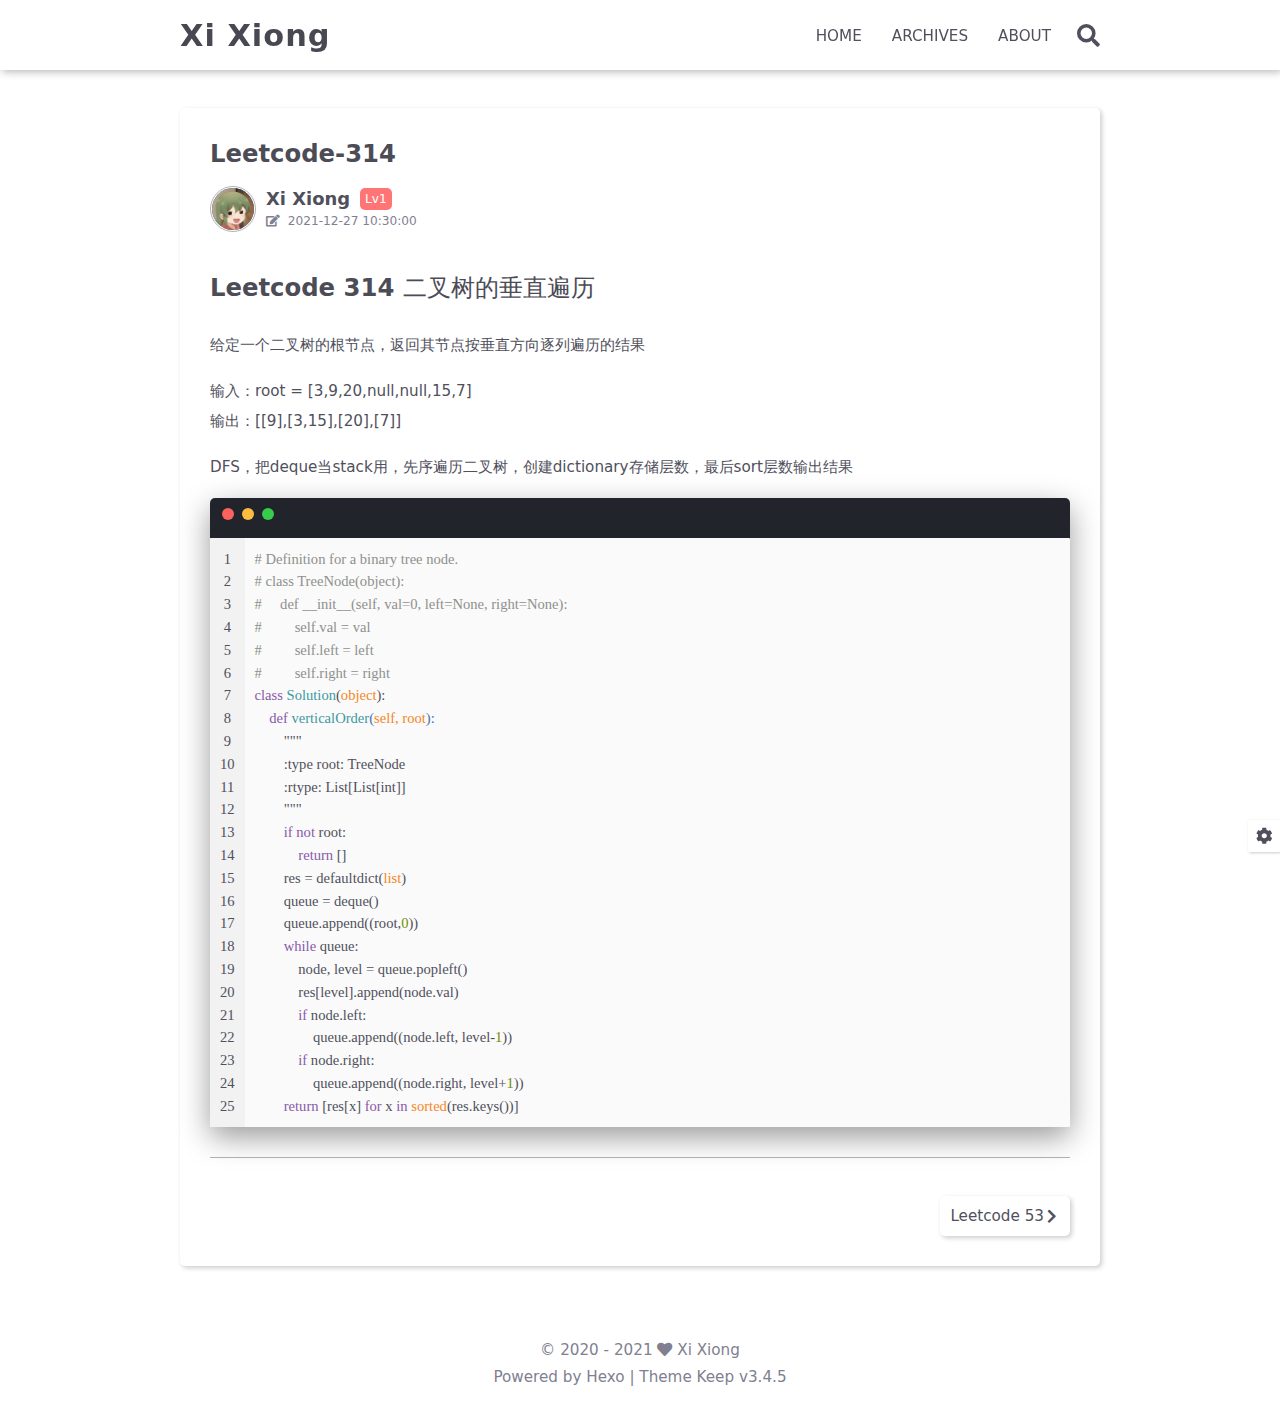
<file: 2021/12/27/Leetcode-314/index.html>
<!DOCTYPE html>
<html lang="en">
<head>
    <meta charset="utf-8">
    <meta name="viewport" content="width=device-width, initial-scale=1, maximum-scale=1">
    <meta name="keywords" content="Hexo Theme Keep">
    <meta name="description" content="Hexo Theme Keep">
    <meta name="author" content="Xi Xiong">
    
    <title>
        
            Leetcode-314 |
        
        Xi Xiong
    </title>
    
<link rel="stylesheet" href="/css/style.css">

    <link rel="shortcut icon" href="/images/logo.svg">
    
<link rel="stylesheet" href="/css/font-awesome.min.css">

    <script id="hexo-configurations">
    let KEEP = window.KEEP || {};
    KEEP.hexo_config = {"hostname":"augustinursus.github.io","root":"/","language":"en","path":"search.xml"};
    KEEP.theme_config = {"toc":{"enable":false,"number":false,"expand_all":false,"init_open":false},"style":{"primary_color":"#FF6666","avatar":"/images/igarashi.png","favicon":"/images/logo.svg","article_img_align":"left","left_side_width":"260px","content_max_width":"920px","hover":{"shadow":true,"scale":true},"first_screen":{"enable":true,"background_img":"/images/asuka.png","description":"Never stop leetcoding."},"scroll":{"progress_bar":{"enable":false},"percent":{"enable":false}}},"local_search":{"enable":true,"trigger":"auto","preload":true},"code_copy":{"enable":true,"style":"mac"},"pjax":{"enable":false},"lazyload":{"enable":false},"version":"3.4.5"};
    KEEP.language_ago = {"second":"%s seconds ago","minute":"%s minutes ago","hour":"%s hours ago","day":"%s days ago","week":"%s weeks ago","month":"%s months ago","year":"%s years ago"};
  </script>
<meta name="generator" content="Hexo 5.4.0"></head>


<body>
<div class="progress-bar-container">
    

    
</div>


<main class="page-container">

    

    <div class="page-main-content">

        <div class="page-main-content-top">
            <header class="header-wrapper">

    <div class="header-content">
        <div class="left">
            
            <a class="logo-title" href="/">
                Xi Xiong
            </a>
        </div>

        <div class="right">
            <div class="pc">
                <ul class="menu-list">
                    
                        <li class="menu-item">
                            <a class=""
                               href="/"
                            >
                                HOME
                            </a>
                        </li>
                    
                        <li class="menu-item">
                            <a class=""
                               href="/archives"
                            >
                                ARCHIVES
                            </a>
                        </li>
                    
                        <li class="menu-item">
                            <a class=""
                               href="/about"
                            >
                                ABOUT
                            </a>
                        </li>
                    
                    
                        <li class="menu-item search search-popup-trigger">
                            <i class="fas fa-search"></i>
                        </li>
                    
                </ul>
            </div>
            <div class="mobile">
                
                    <div class="icon-item search search-popup-trigger"><i class="fas fa-search"></i></div>
                
                <div class="icon-item menu-bar">
                    <div class="menu-bar-middle"></div>
                </div>
            </div>
        </div>
    </div>

    <div class="header-drawer">
        <ul class="drawer-menu-list">
            
                <li class="drawer-menu-item flex-center">
                    <a class=""
                       href="/">HOME</a>
                </li>
            
                <li class="drawer-menu-item flex-center">
                    <a class=""
                       href="/archives">ARCHIVES</a>
                </li>
            
                <li class="drawer-menu-item flex-center">
                    <a class=""
                       href="/about">ABOUT</a>
                </li>
            
        </ul>
    </div>

    <div class="window-mask"></div>

</header>


        </div>

        <div class="page-main-content-middle">

            <div class="main-content">

                
                    <div class="fade-in-down-animation">
    <div class="article-content-container">

        <div class="article-title">
            <span class="title-hover-animation">Leetcode-314</span>
        </div>

        
            <div class="article-header">
                <div class="avatar">
                    <img src="/images/igarashi.png">
                </div>
                <div class="info">
                    <div class="author">
                        <span class="name">Xi Xiong</span>
                        
                            <span class="author-label">Lv1</span>
                        
                    </div>
                    <div class="meta-info">
                        <div class="article-meta-info">
    <span class="article-date article-meta-item">
        <i class="fas fa-edit"></i>&nbsp;
        <span class="pc">2021-12-27 10:30:00</span>
        <span class="mobile">2021-12-27 10:30</span>
    </span>
    
    

    
    
    
    
</div>

                    </div>
                </div>
            </div>
        

        <div class="article-content markdown-body">
            <h3 id="Leetcode-314-二叉树的垂直遍历"><a href="#Leetcode-314-二叉树的垂直遍历" class="headerlink" title="Leetcode 314 二叉树的垂直遍历"></a>Leetcode 314 二叉树的垂直遍历</h3><p>给定一个二叉树的根节点，返回其节点按垂直方向逐列遍历的结果</p>
<p>输入：root = [3,9,20,null,null,15,7]<br>输出：[[9],[3,15],[20],[7]]</p>
<p>DFS，把deque当stack用，先序遍历二叉树，创建dictionary存储层数，最后sort层数输出结果</p>
<figure class="highlight python"><table><tr><td class="gutter"><pre><span class="line">1</span><br><span class="line">2</span><br><span class="line">3</span><br><span class="line">4</span><br><span class="line">5</span><br><span class="line">6</span><br><span class="line">7</span><br><span class="line">8</span><br><span class="line">9</span><br><span class="line">10</span><br><span class="line">11</span><br><span class="line">12</span><br><span class="line">13</span><br><span class="line">14</span><br><span class="line">15</span><br><span class="line">16</span><br><span class="line">17</span><br><span class="line">18</span><br><span class="line">19</span><br><span class="line">20</span><br><span class="line">21</span><br><span class="line">22</span><br><span class="line">23</span><br><span class="line">24</span><br><span class="line">25</span><br></pre></td><td class="code"><pre><span class="line"><span class="comment"># Definition for a binary tree node.</span></span><br><span class="line"><span class="comment"># class TreeNode(object):</span></span><br><span class="line"><span class="comment">#     def __init__(self, val=0, left=None, right=None):</span></span><br><span class="line"><span class="comment">#         self.val = val</span></span><br><span class="line"><span class="comment">#         self.left = left</span></span><br><span class="line"><span class="comment">#         self.right = right</span></span><br><span class="line"><span class="class"><span class="keyword">class</span> <span class="title">Solution</span>(<span class="params"><span class="built_in">object</span></span>):</span></span><br><span class="line">    <span class="function"><span class="keyword">def</span> <span class="title">verticalOrder</span>(<span class="params">self, root</span>):</span></span><br><span class="line">        <span class="string">&quot;&quot;&quot;</span></span><br><span class="line"><span class="string">        :type root: TreeNode</span></span><br><span class="line"><span class="string">        :rtype: List[List[int]]</span></span><br><span class="line"><span class="string">        &quot;&quot;&quot;</span></span><br><span class="line">        <span class="keyword">if</span> <span class="keyword">not</span> root:</span><br><span class="line">            <span class="keyword">return</span> []</span><br><span class="line">        res = defaultdict(<span class="built_in">list</span>)</span><br><span class="line">        queue = deque()</span><br><span class="line">        queue.append((root,<span class="number">0</span>))</span><br><span class="line">        <span class="keyword">while</span> queue:</span><br><span class="line">            node, level = queue.popleft()</span><br><span class="line">            res[level].append(node.val)</span><br><span class="line">            <span class="keyword">if</span> node.left:</span><br><span class="line">                queue.append((node.left, level-<span class="number">1</span>))</span><br><span class="line">            <span class="keyword">if</span> node.right:</span><br><span class="line">                queue.append((node.right, level+<span class="number">1</span>))</span><br><span class="line">        <span class="keyword">return</span> [res[x] <span class="keyword">for</span> x <span class="keyword">in</span> <span class="built_in">sorted</span>(res.keys())]</span><br></pre></td></tr></table></figure>
        </div>

        

        

        
            <div class="article-nav">
                
                
                    <div class="article-next">
                        <a class="next"
                           rel="next"
                           href="/2021/12/22/Leetcode-53/"
                        >
                            <span class="title flex-center">
                                <span class="post-nav-title-item">Leetcode 53</span>
                                <span class="post-nav-item">Next posts</span>
                            </span>
                            <span class="right arrow-icon flex-center">
                              <i class="fas fa-chevron-right"></i>
                            </span>
                        </a>
                    </div>
                
            </div>
        

        
    </div>
</div>


                
            </div>

        </div>

        <div class="page-main-content-bottom">
            <footer class="footer">
    <div class="info-container">
        <div class="copyright-info info-item">
            &copy;
            
              <span>2020</span>
              -
            
            2021&nbsp;<i class="fas fa-heart icon-animate"></i>&nbsp;<a href="/">Xi Xiong</a>
        </div>
        
        <div class="theme-info info-item">
            Powered by <a target="_blank" href="https://hexo.io">Hexo</a>&nbsp;|&nbsp;Theme&nbsp;<a class="theme-version" target="_blank" href="https://github.com/XPoet/hexo-theme-keep">Keep v3.4.5</a>
        </div>
        
        
    </div>
</footer>

        </div>
    </div>

    
        <div class="post-tools">
            <div class="post-tools-container">
    <ul class="tools-list">
        <!-- TOC aside toggle -->
        

        <!-- go comment -->
        
    </ul>
</div>

        </div>
    

    <div class="right-bottom-side-tools">
        <div class="side-tools-container">
    <ul class="side-tools-list">
        <li class="tools-item tool-font-adjust-plus flex-center">
            <i class="fas fa-search-plus"></i>
        </li>

        <li class="tools-item tool-font-adjust-minus flex-center">
            <i class="fas fa-search-minus"></i>
        </li>

        <li class="tools-item tool-expand-width flex-center">
            <i class="fas fa-arrows-alt-h"></i>
        </li>

        <li class="tools-item tool-dark-light-toggle flex-center">
            <i class="fas fa-moon"></i>
        </li>

        <!-- rss -->
        

        
            <li class="tools-item tool-scroll-to-top flex-center">
                <i class="fas fa-arrow-up"></i>
            </li>
        

        <li class="tools-item tool-scroll-to-bottom flex-center">
            <i class="fas fa-arrow-down"></i>
        </li>
    </ul>

    <ul class="exposed-tools-list">
        <li class="tools-item tool-toggle-show flex-center">
            <i class="fas fa-cog fa-spin"></i>
        </li>
        
    </ul>
</div>

    </div>

    

    <div class="image-viewer-container">
    <img src="">
</div>


    
        <div class="search-pop-overlay">
    <div class="popup search-popup">
        <div class="search-header">
          <span class="search-input-field-pre">
            <i class="fas fa-keyboard"></i>
          </span>
            <div class="search-input-container">
                <input autocomplete="off"
                       autocorrect="off"
                       autocapitalize="off"
                       placeholder="Search..."
                       spellcheck="false"
                       type="search"
                       class="search-input"
                >
            </div>
            <span class="popup-btn-close">
                <i class="fas fa-times"></i>
            </span>
        </div>
        <div id="search-result">
            <div id="no-result">
                <i class="fas fa-spinner fa-pulse fa-5x fa-fw"></i>
            </div>
        </div>
    </div>
</div>

    

</main>




<script src="/js/utils.js"></script>

<script src="/js/main.js"></script>

<script src="/js/header-shrink.js"></script>

<script src="/js/back2top.js"></script>

<script src="/js/dark-light-toggle.js"></script>



    
<script src="/js/local-search.js"></script>




    
<script src="/js/code-copy.js"></script>





<div class="post-scripts">
    
</div>



</body>
</html>
</file>
<file: css/style.css>
:root {
  --background-color: #fff;
  --second-background-color: #f7f7f7;
  --primary-color: #f66;
  --first-text-color: #484853;
  --second-text-color: #4c4c57;
  --third-text-color: #808091;
  --fourth-text-color: #ededef;
  --default-text-color: #50505c;
  --border-color: #b3b3b3;
  --selection-color: #ff7575;
  --shadow-color: rgba(0,0,0,0.2);
  --shadow-hover-color: rgba(0,0,0,0.28);
  --scrollbar-color: #595967;
  --scroll-bar-bg-color: #e6e6e6;
  --link-color: #484853;
  --copyright-info-color: #c03;
  --avatar-background-color: #06c;
  --pjax-progress-bar-color: linear-gradient(45deg, #f10006, #ef5b00, #e59c01, #19ca05, #00cab5, #0264c8, #c303c3);
}
@media (prefers-color-scheme: light) {
  :root {
    --background-color: #fff;
    --second-background-color: #f7f7f7;
    --primary-color: #f66;
    --first-text-color: #484853;
    --second-text-color: #4c4c57;
    --third-text-color: #808091;
    --fourth-text-color: #ededef;
    --default-text-color: #50505c;
    --border-color: #b3b3b3;
    --selection-color: #ff7575;
    --shadow-color: rgba(0,0,0,0.2);
    --shadow-hover-color: rgba(0,0,0,0.28);
    --scrollbar-color: #595967;
    --scroll-bar-bg-color: #e6e6e6;
    --link-color: #484853;
    --copyright-info-color: #c03;
    --avatar-background-color: #06c;
    --pjax-progress-bar-color: linear-gradient(45deg, #f10006, #ef5b00, #e59c01, #19ca05, #00cab5, #0264c8, #c303c3);
  }
}
@media (prefers-color-scheme: dark) {
  :root {
    --background-color: #212528;
    --second-background-color: #1e2124;
    --primary-color: #f66;
    --first-text-color: #fff;
    --second-text-color: #fff;
    --third-text-color: #ccc;
    --fourth-text-color: #333;
    --default-text-color: #fff;
    --border-color: #495158;
    --selection-color: #ff7575;
    --shadow-color: rgba(128,128,128,0.2);
    --shadow-hover-color: rgba(128,128,128,0.28);
    --scrollbar-color: #1e2124;
    --scroll-bar-bg-color: #495158;
    --link-color: #fff;
    --copyright-info-color: #a30029;
    --avatar-background-color: #005cb8;
    --pjax-progress-bar-color: linear-gradient(45deg, #ea404a, #ea722f, #e9a71f, #67e559, #18ecec, #1b85f1, #ee1dee);
  }
}
.light-mode {
  --background-color: #fff;
  --second-background-color: #f7f7f7;
  --primary-color: #f66;
  --first-text-color: #484853;
  --second-text-color: #4c4c57;
  --third-text-color: #808091;
  --fourth-text-color: #ededef;
  --default-text-color: #50505c;
  --border-color: #b3b3b3;
  --selection-color: #ff7575;
  --shadow-color: rgba(0,0,0,0.2);
  --shadow-hover-color: rgba(0,0,0,0.28);
  --scrollbar-color: #595967;
  --scroll-bar-bg-color: #e6e6e6;
  --link-color: #484853;
  --copyright-info-color: #c03;
  --avatar-background-color: #06c;
  --pjax-progress-bar-color: linear-gradient(45deg, #f10006, #ef5b00, #e59c01, #19ca05, #00cab5, #0264c8, #c303c3);
}
.dark-mode {
  --background-color: #212528;
  --second-background-color: #1e2124;
  --primary-color: #f66;
  --first-text-color: #fff;
  --second-text-color: #fff;
  --third-text-color: #ccc;
  --fourth-text-color: #333;
  --default-text-color: #fff;
  --border-color: #495158;
  --selection-color: #ff7575;
  --shadow-color: rgba(128,128,128,0.2);
  --shadow-hover-color: rgba(128,128,128,0.28);
  --scrollbar-color: #1e2124;
  --scroll-bar-bg-color: #495158;
  --link-color: #fff;
  --copyright-info-color: #a30029;
  --avatar-background-color: #005cb8;
  --pjax-progress-bar-color: linear-gradient(45deg, #ea404a, #ea722f, #e9a71f, #67e559, #18ecec, #1b85f1, #ee1dee);
}
.fade-in-down-animation {
  animation-fill-mode: both;
  animation-duration: 1s;
  animation-name: fade-in-down;
}
.title-hover-animation {
  display: inline-block;
  position: relative;
  border-bottom: none;
  line-height: 1.3;
  vertical-align: top;
  color: var(--second-text-color);
}
.title-hover-animation::before {
  content: "";
  position: absolute;
  width: 100%;
  height: 2px;
  bottom: -4px;
  left: 0;
  background-color: var(--second-text-color);
  visibility: hidden;
  transform: scaleX(0);
  transition-property: color, background, box-shadow, border-color, visibility, transform;
  transition-delay: 0s, 0s, 0s, 0s, 0s, 0s;
  transition-duration: 0.2s, 0.2s, 0.2s, 0.2s, 0.2s, 0.2s;
  transition-timing-function: ease, ease, ease, ease, ease-in-out, ease-in-out;
}
.title-hover-animation:hover::before {
  visibility: visible;
  transform: scaleX(1);
}
@-moz-keyframes fade-in-down {
  0% {
    opacity: 0;
    transform: translateY(-50px);
  }
  100% {
    opacity: 1;
    transform: translateY(0);
  }
}
@-webkit-keyframes fade-in-down {
  0% {
    opacity: 0;
    transform: translateY(-50px);
  }
  100% {
    opacity: 1;
    transform: translateY(0);
  }
}
@-o-keyframes fade-in-down {
  0% {
    opacity: 0;
    transform: translateY(-50px);
  }
  100% {
    opacity: 1;
    transform: translateY(0);
  }
}
@keyframes fade-in-down {
  0% {
    opacity: 0;
    transform: translateY(-50px);
  }
  100% {
    opacity: 1;
    transform: translateY(0);
  }
}
@-moz-keyframes icon-animate {
  0%, 100% {
    transform: scale(1);
  }
  10%, 30% {
    transform: scale(0.88);
  }
  20%, 40%, 60%, 80% {
    transform: scale(1.08);
  }
  50%, 70% {
    transform: scale(1.08);
  }
}
@-webkit-keyframes icon-animate {
  0%, 100% {
    transform: scale(1);
  }
  10%, 30% {
    transform: scale(0.88);
  }
  20%, 40%, 60%, 80% {
    transform: scale(1.08);
  }
  50%, 70% {
    transform: scale(1.08);
  }
}
@-o-keyframes icon-animate {
  0%, 100% {
    transform: scale(1);
  }
  10%, 30% {
    transform: scale(0.88);
  }
  20%, 40%, 60%, 80% {
    transform: scale(1.08);
  }
  50%, 70% {
    transform: scale(1.08);
  }
}
@keyframes icon-animate {
  0%, 100% {
    transform: scale(1);
  }
  10%, 30% {
    transform: scale(0.88);
  }
  20%, 40%, 60%, 80% {
    transform: scale(1.08);
  }
  50%, 70% {
    transform: scale(1.08);
  }
}
* {
  transition-property: color, background, box-shadow, border-color;
  transition-delay: 0s, 0s, 0s, 0s;
  transition-duration: 0.2s, 0.2s, 0.2s, 0.2s;
  transition-timing-function: ease, ease, ease, ease;
}
*::-webkit-scrollbar {
  width: 6px;
  height: 6px;
  transition: all 0.2s ease;
}
*::-webkit-scrollbar-thumb {
  background: var(--scrollbar-color);
  border-radius: 1px;
}
*::-webkit-scrollbar-track {
  background: var(--scroll-bar-bg-color);
}
html,
body {
  position: relative;
  width: 100%;
  height: 100%;
  margin: 0;
  padding: 0;
  color: var(--default-text-color);
  background: var(--background-color);
  font-family: Optima-Regular, Optima, -apple-system, system-ui, Segoe UI, Roboto, Ubuntu, Cantarell, Noto Sans, sans-serif, BlinkMacSystemFont, Helvetica Neue, PingFang SC, Hiragino Sans GB, Microsoft YaHei, Arial;
  font-weight: 400;
  font-size: 15.2px;
  line-height: 22px;
}
html::-webkit-scrollbar,
body::-webkit-scrollbar {
  width: 8px;
  height: 8px;
}
@media (max-width: 780px) {
  html,
  body {
    font-size: 14.591999999999999px;
    line-height: 21.119999999999997px;
  }
}
@media (max-width: 500px) {
  html,
  body {
    font-size: 13.68px;
    line-height: 19.8px;
  }
}
::selection {
  background: var(--selection-color);
  color: #fff;
}
ul,
ol,
li {
  padding: 0;
  margin: 0;
  list-style: none;
}
a {
  text-decoration: none;
  color: var(--default-text-color);
}
a i,
a span {
  color: var(--default-text-color);
}
a:hover,
a:active {
  text-decoration: none !important;
  color: var(--primary-color);
}
a:hover i,
a:active i,
a:hover span,
a:active span {
  color: var(--primary-color);
}
img[lazyload] {
  padding: 10px;
  margin: 20px auto !important;
  cursor: not-allowed;
  pointer-events: none;
}
button {
  padding: 0;
  margin: 0;
  border: 0;
  outline: none;
  cursor: pointer;
  background: transparent;
}
.btn {
  display: inline-block;
  position: relative;
  text-align: center;
  cursor: pointer;
  white-space: nowrap;
  border-radius: 5px;
  padding: 8px 16px;
  background: var(--background-color);
  box-shadow: 2px 2px 5px var(--shadow-color);
  transition-property: color, background, box-shadow, border-color, transform;
  transition-delay: 0s, 0s, 0s, 0s, 0s;
  transition-duration: 0.2s, 0.2s, 0.2s, 0.2s, 0.2s;
  transition-timing-function: ease, ease, ease, ease, linear;
}
.btn:hover {
  transform: scaleX(1.06) scaleY(1.06);
  box-shadow: 2px 2px 8px var(--shadow-hover-color);
}
.btn:hover {
  color: var(--background-color);
  background: var(--primary-color);
}
.flex-center {
  display: flex;
  justify-content: center;
  align-items: center;
}
.clear {
  clear: both;
}
.markdown-body {
  font-size: 1rem;
}
.markdown-body blockquote {
  box-sizing: border-box;
  border-left: 5px solid var(--default-text-color);
  margin: 20px 0;
  color: var(--default-text-color);
  background: var(--second-background-color);
}
.markdown-body blockquote p,
.markdown-body blockquote ul,
.markdown-body blockquote ol {
  padding: 5px 5px 5px 10px;
}
.markdown-body p {
  line-height: 2;
  color: var(--default-text-color);
}
.markdown-body a {
  position: relative;
  outline: 0;
  text-decoration: none;
  overflow-wrap: break-word;
  cursor: pointer;
  border-bottom: 1px solid var(--third-text-color);
  box-sizing: border-box;
  padding-bottom: 2px;
}
.markdown-body a .fas,
.markdown-body a .far,
.markdown-body a fab {
  margin: 0 2px 0 6px;
  position: relative;
  color: var(--third-text-color);
  font-size: 0.88rem;
}
.markdown-body a:hover {
  text-decoration: underline;
}
.markdown-body a:hover::after {
  background: var(--primary-color);
}
.markdown-body strong {
  color: var(--default-text-color);
}
.markdown-body em {
  color: var(--default-text-color);
}
.markdown-body ul > li,
.markdown-body ol > li {
  margin-left: 16px;
  line-height: 2rem;
}
.markdown-body ul li {
  list-style: disc;
}
.markdown-body ul li ul li {
  list-style: circle;
}
.markdown-body ul li ul li ul li {
  list-style: square;
}
.markdown-body ol li {
  list-style: decimal;
}
.markdown-body ol li ol li {
  list-style: upper-alpha;
}
.markdown-body ol li ol li ol li {
  list-style: upper-roman;
}
.markdown-body li {
  color: var(--default-text-color);
}
.markdown-body h1,
.markdown-body h2,
.markdown-body h3,
.markdown-body h4,
.markdown-body h5,
.markdown-body h6 {
  color: var(--second-text-color);
  line-height: 1.5;
}
@media (max-width: 780px) {
  .markdown-body h1,
  .markdown-body h2,
  .markdown-body h3,
  .markdown-body h4,
  .markdown-body h5,
  .markdown-body h6 {
    line-height: 1.25;
  }
}
.markdown-body h1 {
  font-size: 1.8rem;
  font-weight: 600;
}
@media (max-width: 780px) {
  .markdown-body h1 {
    font-size: 1.7rem;
  }
}
.markdown-body h2 {
  font-size: 1.7rem;
  font-weight: 600;
}
@media (max-width: 780px) {
  .markdown-body h2 {
    font-size: 1.6rem;
  }
}
.markdown-body h3 {
  font-size: 1.6rem;
  font-weight: 550;
}
@media (max-width: 780px) {
  .markdown-body h3 {
    font-size: 1.5rem;
  }
}
.markdown-body h4 {
  font-size: 1.5rem;
  font-weight: 550;
}
@media (max-width: 780px) {
  .markdown-body h4 {
    font-size: 1.4rem;
  }
}
.markdown-body h5 {
  font-size: 1.28rem;
  font-weight: 500;
}
@media (max-width: 780px) {
  .markdown-body h5 {
    font-size: 1.18rem;
  }
}
.markdown-body h6 {
  font-size: 1.2rem;
  font-weight: 500;
  line-height: 1.2;
}
@media (max-width: 780px) {
  .markdown-body h6 {
    font-size: 1.1rem;
    line-height: 1.1;
  }
}
.markdown-body img {
  box-sizing: border-box;
  max-width: 100%;
  cursor: zoom-in;
  display: block;
  box-shadow: 0 0 2px var(--shadow-color);
  transition-property: color, background, box-shadow, border-color, padding, margin;
  transition-delay: 0s, 0s, 0s, 0s, 0s, 0s;
  transition-duration: 0.2s, 0.2s, 0.2s, 0.2s, 0.2s, 0.2s;
  transition-timing-function: ease, ease, ease, ease, linear, linear;
  margin: 10px 0 2px;
}
.markdown-body > table {
  border-spacing: 0;
  border-collapse: collapse;
  width: 100%;
  overflow: auto;
}
.markdown-body > table td,
.markdown-body > table th {
  padding: 0;
}
.markdown-body > table th {
  font-weight: 600;
}
.markdown-body > table td,
.markdown-body > table th {
  padding: 6px 13px;
  border: 1px solid var(--border-color);
}
.markdown-body > table tr {
  background-color: var(--background-color);
  border: 1px solid var(--fourth-text-color);
}
.markdown-body > table tr:nth-child(2n) {
  background-color: var(--second-background-color);
}
:root {
  --background-color: #fff;
  --second-background-color: #f7f7f7;
  --primary-color: #f66;
  --first-text-color: #484853;
  --second-text-color: #4c4c57;
  --third-text-color: #808091;
  --fourth-text-color: #ededef;
  --default-text-color: #50505c;
  --border-color: #b3b3b3;
  --selection-color: #ff7575;
  --shadow-color: rgba(0,0,0,0.2);
  --shadow-hover-color: rgba(0,0,0,0.28);
  --scrollbar-color: #595967;
  --scroll-bar-bg-color: #e6e6e6;
  --link-color: #484853;
  --copyright-info-color: #c03;
  --avatar-background-color: #06c;
  --pjax-progress-bar-color: linear-gradient(45deg, #f10006, #ef5b00, #e59c01, #19ca05, #00cab5, #0264c8, #c303c3);
}
@media (prefers-color-scheme: light) {
  :root {
    --background-color: #fff;
    --second-background-color: #f7f7f7;
    --primary-color: #f66;
    --first-text-color: #484853;
    --second-text-color: #4c4c57;
    --third-text-color: #808091;
    --fourth-text-color: #ededef;
    --default-text-color: #50505c;
    --border-color: #b3b3b3;
    --selection-color: #ff7575;
    --shadow-color: rgba(0,0,0,0.2);
    --shadow-hover-color: rgba(0,0,0,0.28);
    --scrollbar-color: #595967;
    --scroll-bar-bg-color: #e6e6e6;
    --link-color: #484853;
    --copyright-info-color: #c03;
    --avatar-background-color: #06c;
    --pjax-progress-bar-color: linear-gradient(45deg, #f10006, #ef5b00, #e59c01, #19ca05, #00cab5, #0264c8, #c303c3);
  }
}
@media (prefers-color-scheme: dark) {
  :root {
    --background-color: #212528;
    --second-background-color: #1e2124;
    --primary-color: #f66;
    --first-text-color: #fff;
    --second-text-color: #fff;
    --third-text-color: #ccc;
    --fourth-text-color: #333;
    --default-text-color: #fff;
    --border-color: #495158;
    --selection-color: #ff7575;
    --shadow-color: rgba(128,128,128,0.2);
    --shadow-hover-color: rgba(128,128,128,0.28);
    --scrollbar-color: #1e2124;
    --scroll-bar-bg-color: #495158;
    --link-color: #fff;
    --copyright-info-color: #a30029;
    --avatar-background-color: #005cb8;
    --pjax-progress-bar-color: linear-gradient(45deg, #ea404a, #ea722f, #e9a71f, #67e559, #18ecec, #1b85f1, #ee1dee);
  }
}
.light-mode {
  --background-color: #fff;
  --second-background-color: #f7f7f7;
  --primary-color: #f66;
  --first-text-color: #484853;
  --second-text-color: #4c4c57;
  --third-text-color: #808091;
  --fourth-text-color: #ededef;
  --default-text-color: #50505c;
  --border-color: #b3b3b3;
  --selection-color: #ff7575;
  --shadow-color: rgba(0,0,0,0.2);
  --shadow-hover-color: rgba(0,0,0,0.28);
  --scrollbar-color: #595967;
  --scroll-bar-bg-color: #e6e6e6;
  --link-color: #484853;
  --copyright-info-color: #c03;
  --avatar-background-color: #06c;
  --pjax-progress-bar-color: linear-gradient(45deg, #f10006, #ef5b00, #e59c01, #19ca05, #00cab5, #0264c8, #c303c3);
}
.dark-mode {
  --background-color: #212528;
  --second-background-color: #1e2124;
  --primary-color: #f66;
  --first-text-color: #fff;
  --second-text-color: #fff;
  --third-text-color: #ccc;
  --fourth-text-color: #333;
  --default-text-color: #fff;
  --border-color: #495158;
  --selection-color: #ff7575;
  --shadow-color: rgba(128,128,128,0.2);
  --shadow-hover-color: rgba(128,128,128,0.28);
  --scrollbar-color: #1e2124;
  --scroll-bar-bg-color: #495158;
  --link-color: #fff;
  --copyright-info-color: #a30029;
  --avatar-background-color: #005cb8;
  --pjax-progress-bar-color: linear-gradient(45deg, #ea404a, #ea722f, #e9a71f, #67e559, #18ecec, #1b85f1, #ee1dee);
}
:root {
  --code-foreground: #535360;
  --code-background: #f2f2f2;
  --highlight-background: #fafafa;
  --highlight-foreground: #535360;
  --highlight-comment: #8e908c;
  --highlight-red: #c82829;
  --highlight-orange: #f5871f;
  --highlight-yellow: #eab700;
  --highlight-green: #718c00;
  --highlight-aqua: #3e999f;
  --highlight-blue: #4271ae;
  --highlight-purple: #8959a8;
  --highlight-gutter-color: #585865;
  --highlight-gutter-bg-color: #f2f2f2;
}
@media (prefers-color-scheme: light) {
  :root {
    --code-foreground: #535360;
    --code-background: #f2f2f2;
    --highlight-background: #fafafa;
    --highlight-foreground: #535360;
    --highlight-comment: #8e908c;
    --highlight-red: #c82829;
    --highlight-orange: #f5871f;
    --highlight-yellow: #eab700;
    --highlight-green: #718c00;
    --highlight-aqua: #3e999f;
    --highlight-blue: #4271ae;
    --highlight-purple: #8959a8;
    --highlight-gutter-color: #585865;
    --highlight-gutter-bg-color: #f2f2f2;
  }
}
@media (prefers-color-scheme: dark) {
  :root {
    --code-foreground: #fff;
    --code-background: #1e2124;
    --highlight-background: #1e2225;
    --highlight-foreground: #fff;
    --highlight-comment: #969896;
    --highlight-red: #c66;
    --highlight-orange: #de935f;
    --highlight-yellow: #f0c674;
    --highlight-green: #b5bd68;
    --highlight-aqua: #8abeb7;
    --highlight-blue: #81a2be;
    --highlight-purple: #b294bb;
    --highlight-gutter-color: #fff;
    --highlight-gutter-bg-color: #1e2124;
  }
}
.light-mode {
  --code-foreground: #535360;
  --code-background: #f2f2f2;
  --highlight-background: #fafafa;
  --highlight-foreground: #535360;
  --highlight-comment: #8e908c;
  --highlight-red: #c82829;
  --highlight-orange: #f5871f;
  --highlight-yellow: #eab700;
  --highlight-green: #718c00;
  --highlight-aqua: #3e999f;
  --highlight-blue: #4271ae;
  --highlight-purple: #8959a8;
  --highlight-gutter-color: #585865;
  --highlight-gutter-bg-color: #f2f2f2;
}
.dark-mode {
  --code-foreground: #fff;
  --code-background: #1e2124;
  --highlight-background: #1e2225;
  --highlight-foreground: #fff;
  --highlight-comment: #969896;
  --highlight-red: #c66;
  --highlight-orange: #de935f;
  --highlight-yellow: #f0c674;
  --highlight-green: #b5bd68;
  --highlight-aqua: #8abeb7;
  --highlight-blue: #81a2be;
  --highlight-purple: #b294bb;
  --highlight-gutter-color: #fff;
  --highlight-gutter-bg-color: #1e2124;
}
pre,
.highlight {
  overflow: auto;
  margin: 20px 0;
  padding: 0;
  font-size: 0.96rem;
  line-height: 1.5rem;
  color: var(--highlight-foreground);
  background: var(--highlight-background);
}
pre,
code {
  font-family: "Source Code Pro", consolas, Menlo;
}
code {
  padding: 5px;
  word-wrap: break-word;
  border-radius: 2px;
  font-size: 0.96rem;
  color: var(--code-foreground);
  background: var(--code-background);
}
pre {
  padding: 10px;
}
pre code {
  padding: 0;
  color: var(--highlight-foreground);
  background: none;
  text-shadow: none;
}
.highlight {
  border-radius: 1px;
}
.highlight pre {
  border: none;
  margin: 0;
  padding: 10px 0;
}
.highlight table {
  margin: 0;
  width: auto;
  border: none;
  border-spacing: unset;
}
.highlight td {
  border: none;
  padding: 0;
}
.highlight figcaption {
  font-size: 1rem;
  color: var(--highlight-foreground);
  line-height: 1rem;
  margin-bottom: 1rem;
}
.highlight figcaption a {
  float: right;
  color: var(--highlight-foreground);
}
.highlight figcaption a:hover {
  border-bottom-color: var(--highlight-foreground);
}
.highlight .gutter pre {
  padding-left: 10px;
  padding-right: 10px;
  color: var(--highlight-gutter-color);
  text-align: center;
  background-color: var(--highlight-gutter-bg-color);
}
.highlight .code pre {
  width: 100%;
  padding-left: 10px;
  padding-right: 10px;
  background-color: var(--highlight-background);
}
.highlight .line {
  height: 20px;
  color: var(--default-text-color);
}
.highlight .line .attr {
  color: var(--default-text-color);
}
.highlight .line .string {
  color: var(--default-text-color);
}
.gutter {
  -webkit-user-select: none;
  -moz-user-select: none;
  -ms-user-select: none;
  user-select: none;
}
.gist table {
  width: auto;
}
.gist table td {
  border: none;
}
pre .deletion {
  background: var(--highlight-deletion);
}
pre .addition {
  background: var(--highlight-addition);
}
pre .meta {
  color: var(--highlight-purple);
}
pre .comment {
  color: var(--highlight-comment);
}
pre .variable,
pre .attribute,
pre .tag,
pre .regexp,
pre .ruby .constant,
pre .xml .tag .title,
pre .xml .pi,
pre .xml .doctype,
pre .html .doctype,
pre .css .id,
pre .css .class,
pre .css .pseudo {
  color: var(--highlight-red);
}
pre .number,
pre .preprocessor,
pre .built_in,
pre .literal,
pre .params,
pre .constant,
pre .command {
  color: var(--highlight-orange);
}
pre .ruby .class .title,
pre .css .rules .attribute,
pre .string,
pre .value,
pre .inheritance,
pre .header,
pre .ruby .symbol,
pre .xml .cdata,
pre .special,
pre .number,
pre .formula {
  color: var(--highlight-green);
}
pre .title,
pre .css .hexcolor {
  color: var(--highlight-aqua);
}
pre .function,
pre .python .decorator,
pre .python .title,
pre .ruby .function .title,
pre .ruby .title .keyword,
pre .perl .sub,
pre .javascript .title,
pre .coffeescript .title {
  color: var(--highlight-blue);
}
pre .keyword,
pre .javascript .function {
  color: var(--highlight-purple);
}
.highlight-container {
  position: relative;
}
.highlight-container:hover .copy-btn,
.highlight-container .copy-btn:focus {
  opacity: 1;
}
.copy-btn {
  cursor: pointer;
  display: inline-block;
  font-weight: bold;
  line-height: 1.8;
  opacity: 0;
  outline: 0;
  padding: 2px 6px;
  position: absolute;
  vertical-align: middle;
  white-space: nowrap;
  font-size: 1rem;
  color: var(--default-text-color);
  -moz-user-select: none;
  -ms-user-select: none;
  -webkit-user-select: none;
  user-select: none;
  transition-property: color, background, box-shadow, border-color, opacity;
  transition-delay: 0s, 0s, 0s, 0s, 0s;
  transition-duration: 0.2s, 0.2s, 0.2s, 0.2s, 0.2s;
  transition-timing-function: ease, ease, ease, ease, ease-in-out;
  color: #fff;
  right: 2px;
  top: 2px;
}
.highlight-container {
  background: #21252b;
  border-radius: 5px;
  box-shadow: 0 10px 30px 0 rgba(0,0,0,0.4);
  padding-top: 20px;
  margin-top: 10px;
}
.highlight-container::before {
  background: #fc625d;
  border-radius: 50%;
  box-shadow: 20px 0 #fdbc40, 40px 0 #35cd4b;
  content: ' ';
  height: 12px;
  left: 12px;
  margin-top: -10px;
  position: absolute;
  width: 12px;
}
:root {
  --background-color: #fff;
  --second-background-color: #f7f7f7;
  --primary-color: #f66;
  --first-text-color: #484853;
  --second-text-color: #4c4c57;
  --third-text-color: #808091;
  --fourth-text-color: #ededef;
  --default-text-color: #50505c;
  --border-color: #b3b3b3;
  --selection-color: #ff7575;
  --shadow-color: rgba(0,0,0,0.2);
  --shadow-hover-color: rgba(0,0,0,0.28);
  --scrollbar-color: #595967;
  --scroll-bar-bg-color: #e6e6e6;
  --link-color: #484853;
  --copyright-info-color: #c03;
  --avatar-background-color: #06c;
  --pjax-progress-bar-color: linear-gradient(45deg, #f10006, #ef5b00, #e59c01, #19ca05, #00cab5, #0264c8, #c303c3);
}
@media (prefers-color-scheme: light) {
  :root {
    --background-color: #fff;
    --second-background-color: #f7f7f7;
    --primary-color: #f66;
    --first-text-color: #484853;
    --second-text-color: #4c4c57;
    --third-text-color: #808091;
    --fourth-text-color: #ededef;
    --default-text-color: #50505c;
    --border-color: #b3b3b3;
    --selection-color: #ff7575;
    --shadow-color: rgba(0,0,0,0.2);
    --shadow-hover-color: rgba(0,0,0,0.28);
    --scrollbar-color: #595967;
    --scroll-bar-bg-color: #e6e6e6;
    --link-color: #484853;
    --copyright-info-color: #c03;
    --avatar-background-color: #06c;
    --pjax-progress-bar-color: linear-gradient(45deg, #f10006, #ef5b00, #e59c01, #19ca05, #00cab5, #0264c8, #c303c3);
  }
}
@media (prefers-color-scheme: dark) {
  :root {
    --background-color: #212528;
    --second-background-color: #1e2124;
    --primary-color: #f66;
    --first-text-color: #fff;
    --second-text-color: #fff;
    --third-text-color: #ccc;
    --fourth-text-color: #333;
    --default-text-color: #fff;
    --border-color: #495158;
    --selection-color: #ff7575;
    --shadow-color: rgba(128,128,128,0.2);
    --shadow-hover-color: rgba(128,128,128,0.28);
    --scrollbar-color: #1e2124;
    --scroll-bar-bg-color: #495158;
    --link-color: #fff;
    --copyright-info-color: #a30029;
    --avatar-background-color: #005cb8;
    --pjax-progress-bar-color: linear-gradient(45deg, #ea404a, #ea722f, #e9a71f, #67e559, #18ecec, #1b85f1, #ee1dee);
  }
}
.light-mode {
  --background-color: #fff;
  --second-background-color: #f7f7f7;
  --primary-color: #f66;
  --first-text-color: #484853;
  --second-text-color: #4c4c57;
  --third-text-color: #808091;
  --fourth-text-color: #ededef;
  --default-text-color: #50505c;
  --border-color: #b3b3b3;
  --selection-color: #ff7575;
  --shadow-color: rgba(0,0,0,0.2);
  --shadow-hover-color: rgba(0,0,0,0.28);
  --scrollbar-color: #595967;
  --scroll-bar-bg-color: #e6e6e6;
  --link-color: #484853;
  --copyright-info-color: #c03;
  --avatar-background-color: #06c;
  --pjax-progress-bar-color: linear-gradient(45deg, #f10006, #ef5b00, #e59c01, #19ca05, #00cab5, #0264c8, #c303c3);
}
.dark-mode {
  --background-color: #212528;
  --second-background-color: #1e2124;
  --primary-color: #f66;
  --first-text-color: #fff;
  --second-text-color: #fff;
  --third-text-color: #ccc;
  --fourth-text-color: #333;
  --default-text-color: #fff;
  --border-color: #495158;
  --selection-color: #ff7575;
  --shadow-color: rgba(128,128,128,0.2);
  --shadow-hover-color: rgba(128,128,128,0.28);
  --scrollbar-color: #1e2124;
  --scroll-bar-bg-color: #495158;
  --link-color: #fff;
  --copyright-info-color: #a30029;
  --avatar-background-color: #005cb8;
  --pjax-progress-bar-color: linear-gradient(45deg, #ea404a, #ea722f, #e9a71f, #67e559, #18ecec, #1b85f1, #ee1dee);
}
:root {
  --code-foreground: #535360;
  --code-background: #f2f2f2;
  --highlight-background: #fafafa;
  --highlight-foreground: #535360;
  --highlight-comment: #8e908c;
  --highlight-red: #c82829;
  --highlight-orange: #f5871f;
  --highlight-yellow: #eab700;
  --highlight-green: #718c00;
  --highlight-aqua: #3e999f;
  --highlight-blue: #4271ae;
  --highlight-purple: #8959a8;
  --highlight-gutter-color: #585865;
  --highlight-gutter-bg-color: #f2f2f2;
}
@media (prefers-color-scheme: light) {
  :root {
    --code-foreground: #535360;
    --code-background: #f2f2f2;
    --highlight-background: #fafafa;
    --highlight-foreground: #535360;
    --highlight-comment: #8e908c;
    --highlight-red: #c82829;
    --highlight-orange: #f5871f;
    --highlight-yellow: #eab700;
    --highlight-green: #718c00;
    --highlight-aqua: #3e999f;
    --highlight-blue: #4271ae;
    --highlight-purple: #8959a8;
    --highlight-gutter-color: #585865;
    --highlight-gutter-bg-color: #f2f2f2;
  }
}
@media (prefers-color-scheme: dark) {
  :root {
    --code-foreground: #fff;
    --code-background: #1e2124;
    --highlight-background: #1e2225;
    --highlight-foreground: #fff;
    --highlight-comment: #969896;
    --highlight-red: #c66;
    --highlight-orange: #de935f;
    --highlight-yellow: #f0c674;
    --highlight-green: #b5bd68;
    --highlight-aqua: #8abeb7;
    --highlight-blue: #81a2be;
    --highlight-purple: #b294bb;
    --highlight-gutter-color: #fff;
    --highlight-gutter-bg-color: #1e2124;
  }
}
.light-mode {
  --code-foreground: #535360;
  --code-background: #f2f2f2;
  --highlight-background: #fafafa;
  --highlight-foreground: #535360;
  --highlight-comment: #8e908c;
  --highlight-red: #c82829;
  --highlight-orange: #f5871f;
  --highlight-yellow: #eab700;
  --highlight-green: #718c00;
  --highlight-aqua: #3e999f;
  --highlight-blue: #4271ae;
  --highlight-purple: #8959a8;
  --highlight-gutter-color: #585865;
  --highlight-gutter-bg-color: #f2f2f2;
}
.dark-mode {
  --code-foreground: #fff;
  --code-background: #1e2124;
  --highlight-background: #1e2225;
  --highlight-foreground: #fff;
  --highlight-comment: #969896;
  --highlight-red: #c66;
  --highlight-orange: #de935f;
  --highlight-yellow: #f0c674;
  --highlight-green: #b5bd68;
  --highlight-aqua: #8abeb7;
  --highlight-blue: #81a2be;
  --highlight-purple: #b294bb;
  --highlight-gutter-color: #fff;
  --highlight-gutter-bg-color: #1e2124;
}
.page-container {
  position: relative;
  box-sizing: border-box;
  width: 100%;
  height: auto;
  background: var(--background-color);
  transition-property: color, background, box-shadow, border-color, padding-left;
  transition-delay: 0s, 0s, 0s, 0s, 0s;
  transition-duration: 0.2s, 0.2s, 0.2s, 0.2s, 0.3s;
  transition-timing-function: ease, ease, ease, ease, ease-out;
}
@media (max-width: 780px) {
  .page-container {
    padding-left: 0 !important;
  }
}
.page-container .page-main-content {
  padding-top: 70px;
  position: relative;
}
.header-shrink .page-container .page-main-content {
  padding-top: 50.4px;
}
@media (max-width: 780px) {
  .header-shrink .page-container .page-main-content {
    padding-top: 45.36px;
  }
}
@media (max-width: 500px) {
  .header-shrink .page-container .page-main-content {
    padding-top: 40.32px;
  }
}
@media (max-width: 780px) {
  .page-container .page-main-content {
    padding-top: 63px;
  }
}
@media (max-width: 500px) {
  .page-container .page-main-content {
    padding-top: 56px;
  }
}
.page-container .page-main-content .page-main-content-top {
  position: fixed;
  top: 0;
  right: 0;
  width: 100%;
  height: 70px;
  z-index: 1005;
  box-sizing: border-box;
  transition-property: color, background, box-shadow, border-color, transform, padding-left, height;
  transition-delay: 0s, 0s, 0s, 0s, 0s, 0s, 0s;
  transition-duration: 0.2s, 0.2s, 0.2s, 0.2s, 0.3s, 0.2s, 0.2s;
  transition-timing-function: ease, ease, ease, ease, ease-out, linear, ease;
}
.page-container .page-main-content .page-main-content-top.hide {
  transform: translateY(-105%);
}
.header-shrink .page-container .page-main-content .page-main-content-top {
  height: 50.4px;
}
@media (max-width: 780px) {
  .header-shrink .page-container .page-main-content .page-main-content-top {
    height: 45.36px;
  }
}
@media (max-width: 500px) {
  .header-shrink .page-container .page-main-content .page-main-content-top {
    height: 40.32px;
  }
}
@media (max-width: 780px) {
  .page-container .page-main-content .page-main-content-top {
    height: 63px;
    padding-left: 0 !important;
  }
}
@media (max-width: 500px) {
  .page-container .page-main-content .page-main-content-top {
    height: 56px;
  }
}
.page-container .page-main-content .page-main-content-middle {
  box-sizing: border-box;
  width: 100%;
  display: flex;
  justify-content: center;
  padding: 38px 0;
}
@media (max-width: 780px) {
  .page-container .page-main-content .page-main-content-middle {
    padding: 30.400000000000002px 0;
  }
}
@media (max-width: 500px) {
  .page-container .page-main-content .page-main-content-middle {
    padding: 22.8px 0;
  }
}
.page-container .page-main-content .page-main-content-middle .main-content {
  position: relative;
  box-sizing: border-box;
  width: 80%;
  max-width: 920px;
  height: 100%;
}
@media (max-width: 780px) {
  .page-container .page-main-content .page-main-content-middle .main-content {
    width: 86%;
  }
}
@media (max-width: 500px) {
  .page-container .page-main-content .page-main-content-middle .main-content {
    width: 90%;
  }
}
.page-container .page-main-content .page-main-content-bottom {
  width: 100%;
}
.page-container .page-aside {
  position: fixed;
  top: 0;
  bottom: 0;
  left: -260px;
  width: 260px;
  height: 100%;
  z-index: 1006;
  overflow-y: auto;
  padding: 20px;
  box-sizing: border-box;
  background: var(--background-color);
  box-shadow: 2px 2px 5px var(--shadow-color);
  transition-property: color, background, box-shadow, border-color, left, transform;
  transition-delay: 0s, 0s, 0s, 0s, 0s, 0s;
  transition-duration: 0.2s, 0.2s, 0.2s, 0.2s, 0.3s, 0.2s;
  transition-timing-function: ease, ease, ease, ease, ease-out, linear;
}
.page-container .page-aside:hover {
  box-shadow: 2px 2px 8px var(--shadow-hover-color);
}
@media (max-width: 780px) {
  .page-container .page-aside {
    left: 0 !important;
    display: none !important;
  }
}
.page-container .post-tools {
  position: fixed;
  top: 108px;
  right: 38px;
  transition-property: color, background, box-shadow, border-color, top;
  transition-delay: 0s, 0s, 0s, 0s, 0s;
  transition-duration: 0.2s, 0.2s, 0.2s, 0.2s, 0.2s;
  transition-timing-function: ease, ease, ease, ease, ease;
}
.header-shrink .page-container .post-tools {
  top: 88.4px;
}
@media (max-width: 780px) {
  .header-shrink .page-container .post-tools {
    top: 83.36px;
  }
}
@media (max-width: 500px) {
  .header-shrink .page-container .post-tools {
    top: 78.32px;
  }
}
@media (max-width: 780px) {
  .page-container .post-tools {
    top: 101px;
    right: 10px;
    transform: scale(0.82);
    transform-origin: right top;
  }
}
@media (max-width: 500px) {
  .page-container .post-tools {
    top: 94px;
    right: 5px;
    transform: scale(0.72);
  }
}
.page-container .right-bottom-side-tools {
  position: fixed;
  bottom: 5%;
  right: 0;
}
.search-pop-overlay {
  position: fixed;
  display: flex;
  height: 100%;
  width: 100%;
  left: 0;
  top: 0;
  background: rgba(0,0,0,0);
  visibility: hidden;
  z-index: 1008;
  transition-property: color, background, box-shadow, border-color, visibility, background;
  transition-delay: 0s, 0s, 0s, 0s, 0s, 0s;
  transition-duration: 0.2s, 0.2s, 0.2s, 0.2s, 0.3s, 0.3s;
  transition-timing-function: ease, ease, ease, ease, ease, ease;
}
.search-pop-overlay.active {
  visibility: visible;
  background: rgba(0,0,0,0.35);
}
.search-pop-overlay.active .search-popup {
  transform: scale(1);
}
.search-pop-overlay .search-popup {
  background: var(--background-color);
  border-radius: 5px;
  height: 80%;
  width: 70%;
  margin: auto;
  transform: scale(0);
  z-index: 1006;
  transition-property: color, background, box-shadow, border-color, transform;
  transition-delay: 0s, 0s, 0s, 0s, 0s;
  transition-duration: 0.2s, 0.2s, 0.2s, 0.2s, 0.3s;
  transition-timing-function: ease, ease, ease, ease, ease;
}
@media (max-width: 780px) {
  .search-pop-overlay .search-popup {
    width: 80%;
  }
}
@media (max-width: 500px) {
  .search-pop-overlay .search-popup {
    width: 90%;
  }
}
.search-pop-overlay .search-popup .search-header {
  background: var(--fourth-text-color);
  border-top-left-radius: 2px;
  border-top-right-radius: 2px;
  display: flex;
  padding: 10px;
}
.search-pop-overlay .search-popup .search-header .search-input-field-pre,
.search-pop-overlay .search-popup .search-header .popup-btn-close {
  font-size: 1.2rem;
  padding: 0 10px;
  display: flex;
  align-items: center;
}
.search-pop-overlay .search-popup .search-header .search-input-field-pre {
  cursor: pointer;
  color: var(--third-text-color);
}
.search-pop-overlay .search-popup .search-header .popup-btn-close {
  color: var(--default-text-color);
}
.search-pop-overlay .search-popup .search-header .search-input-container {
  flex-grow: 1;
  padding: 2px;
}
.search-pop-overlay .search-popup .search-header .search-input-container .search-input {
  background: transparent;
  border: 0;
  outline: 0;
  width: 100%;
  font-size: 1.2rem;
  color: var(--default-text-color);
}
.search-pop-overlay .search-popup .search-header .search-input-container .search-input::-webkit-search-cancel-button {
  display: none;
}
.search-pop-overlay .search-popup .search-header .popup-btn-close {
  cursor: pointer;
}
.search-pop-overlay .search-popup .search-header .popup-btn-close:hover .fas,
.search-pop-overlay .search-popup .search-header .popup-btn-close far,
.search-pop-overlay .search-popup .search-header .popup-btn-close fab {
  color: var(--first-text-color);
}
.search-pop-overlay .search-popup #search-result {
  display: flex;
  height: calc(100% - 55px);
  overflow: auto;
  padding: 5px 25px;
}
.search-pop-overlay .search-popup #search-result .search-result-list {
  width: 100%;
  height: 100%;
  font-size: 1rem;
}
.search-pop-overlay .search-popup #search-result .search-result-list li {
  border-bottom: 1px dashed var(--border-color);
  padding: 10px 0;
  margin: 10px 0;
  box-sizing: border-box;
}
.search-pop-overlay .search-popup #search-result .search-result-list li:last-child {
  border-bottom: none;
}
.search-pop-overlay .search-popup #search-result .search-result-list li .search-result-title {
  position: relative;
  font-weight: bold;
  margin-bottom: 10px;
  padding-left: 16px;
  display: flex;
  align-items: center;
}
.search-pop-overlay .search-popup #search-result .search-result-list li .search-result-title::after {
  content: '';
  position: absolute;
  width: 5px;
  height: 5px;
  border-radius: 50%;
  top: 50%;
  transform: translateY(-50%);
  left: 0;
  background: var(--default-text-color);
}
.search-pop-overlay .search-popup #search-result .search-result-list li .search-result {
  line-height: 2rem;
  margin: 0;
  padding-left: 16px;
  word-wrap: break-word;
}
.search-pop-overlay .search-popup #search-result .search-result-list li a:hover {
  color: var(--default-text-color);
}
.search-pop-overlay .search-popup #search-result .search-result-list li .search-keyword {
  border-bottom: 1px dashed var(--primary-color);
  color: var(--primary-color);
  font-weight: bold;
}
.search-pop-overlay .search-popup #search-result #no-result {
  color: var(--third-text-color);
  margin: auto;
}
.post-toc-wrap {
  width: 100%;
  font-size: 0.92rem;
  box-sizing: border-box;
}
.post-toc-wrap .post-toc ol {
  list-style: none;
  margin: 0;
  padding: 0 2px 12px 10px;
  text-align: left;
}
.post-toc-wrap .post-toc ol:last-child {
  padding-bottom: 0;
}
.post-toc-wrap .post-toc ol > ol {
  padding-left: 0;
}
.post-toc-wrap .post-toc ol a {
  transition-property: all;
}
.post-toc-wrap .post-toc .nav-item {
  line-height: 1.8;
  overflow: hidden;
  text-overflow: ellipsis;
  white-space: nowrap;
}
.post-toc-wrap .post-toc .nav .nav-child {
  display: none;
}
.post-toc-wrap .post-toc .nav .active > .nav-child {
  display: block;
}
.post-toc-wrap .post-toc .nav .active-current > .nav-child {
  display: block;
}
.post-toc-wrap .post-toc .nav .active-current > .nav-child > .nav-item {
  display: block;
}
.post-toc-wrap .post-toc .nav .nav-number,
.post-toc-wrap .post-toc .nav .nav-text {
  color: var(--default-text-color);
}
.post-toc-wrap .post-toc .nav .active > a .nav-number,
.post-toc-wrap .post-toc .nav .active > a .nav-text {
  color: var(--primary-color);
}
.post-toc-wrap .post-toc .nav .active-current > a .nav-number,
.post-toc-wrap .post-toc .nav .active-current > a .nav-text {
  color: var(--primary-color);
}
.comments-container {
  display: inline-block;
  margin-top: 38px;
  width: 100%;
}
.comments-container #comment-anchor {
  width: 100%;
  height: 10px;
}
.comments-container .comment-area-title {
  width: 100%;
  margin: 10px 0;
  font-size: 1.38rem;
  color: var(--default-text-color);
}
.comments-container .comment-area-title i {
  color: var(--default-text-color);
}
@media (max-width: 780px) {
  .comments-container .comment-area-title {
    margin: 5px 0;
    font-size: 1.2rem;
  }
}
.progress-bar-container {
  position: fixed;
  top: 0;
  left: 0;
  width: 100%;
  z-index: 1009;
}
.header-wrapper {
  width: 100%;
  height: 100%;
  box-sizing: border-box;
  display: flex;
  align-items: center;
  justify-content: center;
  background: var(--background-color);
  padding-top: 2px;
  box-shadow: 2px 2px 5px var(--shadow-color);
}
.header-wrapper:hover {
  box-shadow: 2px 2px 8px var(--shadow-hover-color);
}
.header-wrapper .header-content {
  position: relative;
  height: 100%;
  width: 80%;
  max-width: 920px;
  display: flex;
  flex-direction: row;
  justify-content: space-between;
  align-items: center;
  z-index: 1005;
}
.header-wrapper .header-content.has-first-screen {
  max-width: 1104px;
}
@media (max-width: 780px) {
  .header-wrapper .header-content {
    width: 86%;
  }
}
@media (max-width: 500px) {
  .header-wrapper .header-content {
    width: 90%;
  }
}
.header-wrapper .header-content .left {
  display: flex;
  align-items: center;
  transition-property: color, background, box-shadow, border-color, transform;
  transition-delay: 0s, 0s, 0s, 0s, 0s;
  transition-duration: 0.2s, 0.2s, 0.2s, 0.2s, 0.2s;
  transition-timing-function: ease, ease, ease, ease, linear;
}
.header-shrink .header-wrapper .header-content .left {
  transform: scale(0.72);
  transform-origin: left;
}
.header-wrapper .header-content .left .logo-title {
  font-size: 2rem;
  font-weight: bold;
  letter-spacing: 1px;
  line-height: 1;
  color: var(--first-text-color);
}
@media (max-width: 780px) {
  .header-wrapper .header-content .left .logo-title {
    font-size: 1.8rem;
  }
}
@media (max-width: 500px) {
  .header-wrapper .header-content .left .logo-title {
    font-size: 1.6rem;
  }
}
.header-wrapper .header-content .right .pc .menu-list {
  display: flex;
  align-items: center;
}
@media (max-width: 780px) {
  .header-wrapper .header-content .right .pc .menu-list {
    display: none;
  }
}
.header-wrapper .header-content .right .pc .menu-list .menu-item {
  float: left;
  position: relative;
  margin-left: 30px;
  font-size: 1rem;
  cursor: pointer;
  color: var(--default-text-color);
}
.header-wrapper .header-content .right .pc .menu-list .menu-item:first-child {
  margin-left: 0;
}
.header-wrapper .header-content .right .pc .menu-list .menu-item a:hover::after,
.header-wrapper .header-content .right .pc .menu-list .menu-item .active::after {
  content: '';
  position: absolute;
  bottom: -10px;
  left: 50%;
  width: 100%;
  height: 2px;
  transform: translateX(-50%);
  background: var(--primary-color);
  transition-property: color, background, box-shadow, border-color, transform, bottom;
  transition-delay: 0s, 0s, 0s, 0s, 0s, 0s;
  transition-duration: 0.2s, 0.2s, 0.2s, 0.2s, 0.2s, 0.2s;
  transition-timing-function: ease, ease, ease, ease, linear, linear;
}
.header-shrink .header-wrapper .header-content .right .pc .menu-list .menu-item a:hover::after,
.header-shrink .header-wrapper .header-content .right .pc .menu-list .menu-item .active::after {
  bottom: -13.2px;
}
.header-wrapper .header-content .right .pc .menu-list .menu-item.search {
  font-size: 1.5rem;
  margin-left: 26px;
}
.header-wrapper .header-content .right .pc .menu-list .menu-item.search i {
  color: var(--default-text-color);
}
.header-wrapper .header-content .right .mobile {
  display: flex;
  justify-content: space-between;
  align-items: center;
}
.header-wrapper .header-content .right .mobile .icon-item {
  display: none;
  position: relative;
  cursor: pointer;
  font-size: 18px;
  margin-left: 12px;
  width: 20px;
  height: 20px;
  color: var(--default-text-color);
}
.header-wrapper .header-content .right .mobile .icon-item i {
  color: var(--default-text-color);
}
.header-wrapper .header-content .right .mobile .icon-item:first-child {
  margin-left: 0;
}
@media (max-width: 780px) {
  .header-wrapper .header-content .right .mobile .icon-item {
    display: flex;
    justify-content: center;
    align-items: center;
  }
}
.header-wrapper .header-content .right .mobile .menu-bar .menu-bar-middle {
  width: 18px;
  height: 2.5px;
  position: relative;
  background: var(--default-text-color);
}
.header-drawer-show .header-wrapper .header-content .right .mobile .menu-bar .menu-bar-middle {
  background: transparent;
}
.header-wrapper .header-content .right .mobile .menu-bar .menu-bar-middle::before,
.header-wrapper .header-content .right .mobile .menu-bar .menu-bar-middle::after {
  content: '';
  position: absolute;
  left: 0;
  width: 100%;
  height: 2.5px;
  background: var(--default-text-color);
  transition-property: color, background, box-shadow, border-color, transform;
  transition-delay: 0s, 0s, 0s, 0s, 0s;
  transition-duration: 0.2s, 0.2s, 0.2s, 0.2s, 0.38s;
  transition-timing-function: ease, ease, ease, ease, ease;
}
.header-wrapper .header-content .right .mobile .menu-bar .menu-bar-middle::before {
  top: -6px;
}
.header-drawer-show .header-wrapper .header-content .right .mobile .menu-bar .menu-bar-middle::before {
  transform: translateY(6px) rotate(45deg);
}
.header-wrapper .header-content .right .mobile .menu-bar .menu-bar-middle::after {
  bottom: -6px;
}
.header-drawer-show .header-wrapper .header-content .right .mobile .menu-bar .menu-bar-middle::after {
  transform: translateY(-6px) rotate(-45deg);
}
.header-wrapper .header-drawer {
  width: 100%;
  padding: 70px 0 20px 0;
  position: absolute;
  top: 0;
  left: 0;
  transform: scaleY(0);
  transform-origin: top;
  z-index: 1002;
  background: var(--background-color);
  transition-property: color, background, box-shadow, border-color, transform;
  transition-delay: 0s, 0s, 0s, 0s, 0s;
  transition-duration: 0.2s, 0.2s, 0.2s, 0.2s, 0.38s;
  transition-timing-function: ease, ease, ease, ease, ease;
}
.header-drawer-show .header-wrapper .header-drawer {
  transform: scaleY(1);
}
.header-wrapper .header-drawer .drawer-menu-list {
  display: flex;
  flex-direction: column;
  justify-content: flex-start;
  align-items: center;
}
.header-wrapper .header-drawer .drawer-menu-list .drawer-menu-item {
  font-size: 1rem;
  margin: 6px 0;
  height: 38px;
}
.header-wrapper .header-drawer .drawer-menu-list .drawer-menu-item a {
  padding: 6px 20px;
  border-radius: 20px;
  color: var(--default-text-color);
}
.header-wrapper .header-drawer .drawer-menu-list .drawer-menu-item a:hover {
  color: var(--second-text-color);
  border: 1px solid var(--default-text-color);
}
.header-wrapper .header-drawer .drawer-menu-list .drawer-menu-item a.active {
  border: 1px solid var(--default-text-color);
  color: var(--second-text-color);
}
.header-wrapper .window-mask {
  position: absolute;
  top: 0;
  width: 100%;
  height: 100vh;
  background: rgba(0,0,0,0.4);
  z-index: 1001;
  visibility: hidden;
  opacity: 0;
  transition-property: color, background, box-shadow, border-color, transform, opacity;
  transition-delay: 0s, 0s, 0s, 0s, 0s, 0s;
  transition-duration: 0.2s, 0.2s, 0.2s, 0.2s, 0.38s, 0.38s;
  transition-timing-function: ease, ease, ease, ease, ease, ease;
}
.header-drawer-show .header-wrapper .window-mask {
  visibility: visible;
  opacity: 1;
}
.header-drawer-show {
  overflow: hidden;
}
.post-tools-container .tools-list li {
  cursor: pointer;
  width: 38px;
  height: 38px;
  border-radius: 50%;
  font-size: 1.2rem;
  display: flex;
  align-items: center;
  justify-content: center;
  margin-bottom: 12px;
  background: var(--background-color);
  color: var(--default-text-color);
  box-shadow: 2px 2px 5px var(--shadow-color);
  transition-property: color, background, box-shadow, border-color, transform;
  transition-delay: 0s, 0s, 0s, 0s, 0s;
  transition-duration: 0.2s, 0.2s, 0.2s, 0.2s, 0.2s;
  transition-timing-function: ease, ease, ease, ease, linear;
}
.post-tools-container .tools-list li i {
  color: var(--default-text-color);
}
.post-tools-container .tools-list li:hover {
  background: var(--primary-color);
  color: var(--background-color);
}
.post-tools-container .tools-list li:hover i {
  color: var(--background-color);
}
.post-tools-container .tools-list li:last-child {
  margin-bottom: 0;
}
.post-tools-container .tools-list li:hover {
  transform: scaleX(1.06) scaleY(1.06);
  box-shadow: 2px 2px 8px var(--shadow-hover-color);
}
.post-tools-container .tools-list li.page-aside-toggle {
  display: none;
}
@media (max-width: 780px) {
  .post-tools-container .tools-list li.page-aside-toggle {
    display: none !important;
  }
}
.side-tools-container {
  position: relative;
}
.side-tools-container .tools-item {
  width: 32px;
  height: 32px;
  font-size: 1.1rem;
  margin-bottom: 3px;
  cursor: pointer;
  border-right: none;
  border-radius: 1px;
  box-shadow: 1px 1px 3px var(--shadow-color);
  color: var(--default-text-color);
  background: var(--background-color);
}
.side-tools-container .tools-item i {
  color: var(--default-text-color);
}
.side-tools-container .tools-item:hover {
  color: var(--background-color);
  background: var(--primary-color);
  box-shadow: 2px 2px 6px var(--shadow-color);
}
.side-tools-container .tools-item:hover i {
  color: var(--background-color);
}
@media (max-width: 780px) {
  .side-tools-container .tools-item {
    width: 28.8px;
    height: 28.8px;
    font-size: 0.99rem;
    margin-bottom: 2px;
  }
}
.side-tools-container .tools-item.rss a {
  border-radius: 1px;
  width: 100%;
  height: 100%;
}
.side-tools-container .tools-item.rss a:hover {
  color: var(--background-color);
  background: var(--primary-color);
  box-shadow: 2px 2px 6px var(--shadow-color);
}
.side-tools-container .side-tools-list {
  opacity: 0;
  transform: translateX(100%);
  transition-property: color, background, box-shadow, border-color, transform, opacity;
  transition-delay: 0s, 0s, 0s, 0s, 0s, 0s;
  transition-duration: 0.2s, 0.2s, 0.2s, 0.2s, 0.2s, 0.2s;
  transition-timing-function: ease, ease, ease, ease, linear, linear;
}
@media (max-width: 780px) {
  .side-tools-container .side-tools-list .tool-expand-width {
    display: none;
  }
}
.side-tools-container .side-tools-list.show {
  opacity: 1;
  transform: translateX(0);
}
.archive-list-container .archive-item {
  margin-bottom: 38px;
}
.archive-list-container .archive-item:last-child {
  margin-bottom: 0;
}
.archive-list-container .archive-item .archive-item-header {
  margin-bottom: 10px;
}
.archive-list-container .archive-item .archive-item-header .archive-year {
  font-size: 1.8rem;
  color: var(--second-text-color);
  font-weight: 600;
  margin-right: 6px;
}
@media (max-width: 780px) {
  .archive-list-container .archive-item .archive-item-header .archive-year {
    font-size: 1.6rem;
  }
}
.archive-list-container .archive-item .archive-item-header .archive-year-post-count {
  font-size: 1.2rem;
  font-weight: 500;
  color: var(--second-text-color);
}
@media (max-width: 780px) {
  .archive-list-container .archive-item .archive-item-header .archive-year-post-count {
    font-size: 1.08rem;
  }
}
.archive-list-container .archive-item .article-list {
  padding-left: 10px;
}
@media (max-width: 780px) {
  .archive-list-container .archive-item .article-list {
    padding-left: 0;
  }
}
.archive-list-container .archive-item .article-list .article-item {
  font-size: 1rem;
  margin-top: 18px;
}
@media (max-width: 780px) {
  .archive-list-container .archive-item .article-list .article-item {
    margin-top: 16px;
  }
}
@media (max-width: 500px) {
  .archive-list-container .archive-item .article-list .article-item {
    margin-top: 14px;
  }
}
.archive-list-container .archive-item .article-list .article-item:hover a.article-title,
.archive-list-container .archive-item .article-list .article-item:hover .article-date {
  color: var(--primary-color);
}
.archive-list-container .archive-item .article-list .article-item a.article-title {
  color: var(--default-text-color);
}
.archive-list-container .archive-item .article-list .article-item .article-date {
  font-size: 1rem;
  float: right;
}
.footer {
  font-size: 1rem;
  color: var(--third-text-color);
}
.footer a {
  color: var(--third-text-color);
}
.footer a:hover {
  color: var(--primary-color);
}
.footer .info-container {
  padding-bottom: 10px;
  text-align: center;
}
.footer .info-item {
  margin: 5px 0;
}
.footer .icon-animate {
  animation: icon-animate 1.2s ease-in-out infinite;
}
.paginator {
  font-size: 1rem;
  margin-top: 30px;
}
.paginator a.prev {
  float: left;
}
.paginator a.next {
  float: right;
}
.page-template-container {
  padding: 30px;
  border-radius: 5px;
  box-sizing: border-box;
  background: var(--background-color);
  margin-bottom: 30px;
  box-shadow: 2px 2px 5px var(--shadow-color);
}
@media (max-width: 780px) {
  .page-template-container {
    margin-bottom: 24px;
  }
}
@media (max-width: 500px) {
  .page-template-container {
    margin-bottom: 18px;
  }
}
.page-template-container:hover {
  box-shadow: 2px 2px 8px var(--shadow-hover-color);
}
@media (max-width: 780px) {
  .page-template-container {
    padding: 24px;
    border-radius: 4px;
  }
}
@media (max-width: 500px) {
  .page-template-container {
    padding: 18px;
    border-radius: 3px;
  }
}
.page-template-container .page-template-content {
  color: var(--default-text-color);
}
.page-template-container .page-template-content h1:first-child,
.page-template-container .page-template-content h2:first-child,
.page-template-container .page-template-content h3:first-child,
.page-template-container .page-template-content h4:first-child,
.page-template-container .page-template-content h5:first-child,
.page-template-container .page-template-content h6:first-child {
  margin-top: 0;
}
.first-screen-container {
  position: relative;
  box-sizing: border-box;
  width: 100%;
  overflow: hidden;
  background: url("/images/asuka.png") center center/cover no-repeat;
  background-position-y: 70px;
}
@media (max-width: 780px) {
  .first-screen-container {
    background-position-y: 63px;
  }
}
@media (max-width: 500px) {
  .first-screen-container {
    background-position-y: 56px;
  }
}
.first-screen-container .content {
  position: relative;
  box-sizing: border-box;
  width: 80%;
  height: 90%;
}
.first-screen-container .content .description {
  font-weight: bold;
  font-size: 2rem;
  line-height: 1.8;
  text-align: center;
  color: var(--default-text-color);
}
@media (max-width: 780px) {
  .first-screen-container .content .description {
    font-size: 1.8rem;
  }
}
.first-screen-container .content .s-icon-list {
  position: absolute;
  bottom: 0;
  font-size: 1.6rem;
  text-align: center;
}
@media (max-width: 780px) {
  .first-screen-container .content .s-icon-list {
    font-size: 1.44rem;
  }
}
.first-screen-container .content .s-icon-list .s-icon-item {
  margin-right: 20px;
  cursor: pointer;
  line-height: 2;
}
.first-screen-container .content .s-icon-list .s-icon-item:last-child {
  margin-right: 0;
}
.image-viewer-container {
  position: fixed;
  left: 0;
  top: 0;
  width: 100%;
  height: 100%;
  display: flex;
  align-items: center;
  justify-content: center;
  background: rgba(0,0,0,0);
  visibility: hidden;
  z-index: 1008;
  padding: 6%;
  box-sizing: border-box;
  transition-property: color, background, box-shadow, border-color, visibility, background;
  transition-delay: 0s, 0s, 0s, 0s, 0s, 0s;
  transition-duration: 0.2s, 0.2s, 0.2s, 0.2s, 0.3s, 0.3s;
  transition-timing-function: ease, ease, ease, ease, ease, ease;
}
.image-viewer-container.active {
  background: rgba(0,0,0,0.5);
  visibility: visible;
}
.image-viewer-container.active img {
  cursor: zoom-out;
  transform: scale(1);
  padding: 2px;
  background: var(--background-color);
}
.image-viewer-container img {
  max-width: 100%;
  max-height: 100%;
  transform: scale(0);
  transition-property: color, background, box-shadow, border-color, transform;
  transition-delay: 0s, 0s, 0s, 0s, 0s;
  transition-duration: 0.2s, 0.2s, 0.2s, 0.2s, 0.3s;
  transition-timing-function: ease, ease, ease, ease, ease;
}
.category-list-container {
  padding: 30px;
  border-radius: 5px;
  box-sizing: border-box;
  background: var(--background-color);
  box-shadow: 2px 2px 5px var(--shadow-color);
}
.category-list-container:hover {
  box-shadow: 2px 2px 8px var(--shadow-hover-color);
}
@media (max-width: 780px) {
  .category-list-container {
    padding: 24px;
    border-radius: 4px;
  }
}
@media (max-width: 500px) {
  .category-list-container {
    padding: 18px;
    border-radius: 3px;
  }
}
.category-list-container .category-list-content .all-category-list li.all-category-list-item {
  font-size: 1rem;
  margin-bottom: 15px;
}
.category-list-container .category-list-content .all-category-list li.all-category-list-item:last-child {
  margin-bottom: 0;
}
.category-list-container .category-list-content .all-category-list li.all-category-list-item span.all-category-list-count {
  float: right;
  color: var(--default-text-color);
}
.category-list-container .category-list-content .all-category-list li.all-category-list-item span.all-category-list-count::before {
  content: '[';
}
.category-list-container .category-list-content .all-category-list li.all-category-list-item span.all-category-list-count::after {
  content: ']';
}
.category-list-container .category-list-content .all-category-list li.all-category-list-item ul.all-category-list-child {
  margin-left: 10px;
  margin-top: 15px;
}
.category-list-container .category-list-content .all-category-list li.all-category-list-item ul.all-category-list-child li {
  margin-bottom: 10px;
}
.category-list-container .category-list-content .all-category-list li.all-category-list-item ul.all-category-list-child li::before {
  content: '- ';
}
.category-list-container .category-list-content .all-category-list li.all-category-list-item ul.all-category-list-child li:last-child {
  margin-bottom: 0;
}
.article-meta-info {
  font-size: 0.8rem;
  color: var(--third-text-color);
}
.article-meta-info .article-meta-item {
  margin-right: 10px;
}
.article-meta-info .article-meta-item:last-child {
  margin-right: 0;
}
.article-meta-info .article-date .mobile {
  display: none;
}
@media (max-width: 780px) {
  .article-meta-info .article-date .pc {
    display: none;
  }
  .article-meta-info .article-date .mobile {
    display: inline;
  }
}
.article-meta-info .article-tags,
.article-meta-info .article-categories {
  display: inline;
}
.article-meta-info .article-tags ul,
.article-meta-info .article-categories ul,
.article-meta-info .article-tags li,
.article-meta-info .article-categories li {
  display: inline;
}
.article-meta-info .article-tags a,
.article-meta-info .article-categories a {
  color: var(--third-text-color);
}
.article-meta-info .article-tags a:hover,
.article-meta-info .article-categories a:hover {
  color: var(--primary-color);
}
@media (max-width: 780px) {
  .article-meta-info .article-tags {
    display: none;
  }
}
@media (max-width: 500px) {
  .article-meta-info .article-min2read,
  .article-meta-info .article-wordcount {
    display: none;
  }
}
.article-copyright-info-container {
  position: relative;
  width: 100%;
  box-sizing: border-box;
  padding: 10px 6px;
  font-size: 1rem;
  background: var(--second-background-color);
}
.article-copyright-info-container::after {
  position: absolute;
  top: 0;
  left: 0;
  content: '';
  width: 6px;
  height: 100%;
  background: var(--copyright-info-color);
}
.article-copyright-info-container ul {
  margin-left: 10px;
}
.article-copyright-info-container ul li {
  margin-bottom: 5px;
  overflow: hidden;
  text-overflow: ellipsis;
  white-space: nowrap;
  color: var(--default-text-color);
}
.article-copyright-info-container ul li .license {
  font-weight: bold;
}
.article-copyright-info-container ul li:last-child {
  margin-bottom: 0;
}
.home-content-container {
  background: var(--background-color);
}
.home-content-container .home-article-list .home-article-item {
  position: relative;
  padding: 28px;
  border-radius: 5px;
  box-sizing: border-box;
  background: var(--background-color);
  margin-bottom: 38px;
  box-shadow: 2px 2px 5px var(--shadow-color);
  transition-property: color, background, box-shadow, border-color, transform;
  transition-delay: 0s, 0s, 0s, 0s, 0s;
  transition-duration: 0.2s, 0.2s, 0.2s, 0.2s, 0.2s;
  transition-timing-function: ease, ease, ease, ease, linear;
}
@media (max-width: 780px) {
  .home-content-container .home-article-list .home-article-item {
    margin-bottom: 30.400000000000002px;
  }
}
@media (max-width: 500px) {
  .home-content-container .home-article-list .home-article-item {
    margin-bottom: 22.8px;
  }
}
.home-content-container .home-article-list .home-article-item:hover {
  transform: scaleX(1.015) scaleY(1.015);
  box-shadow: 2px 2px 8px var(--shadow-hover-color);
}
@media (max-width: 780px) {
  .home-content-container .home-article-list .home-article-item {
    padding: 22.400000000000002px;
    border-radius: 4px;
  }
}
@media (max-width: 500px) {
  .home-content-container .home-article-list .home-article-item {
    padding: 16.8px;
    border-radius: 3px;
  }
}
.home-content-container .home-article-list .home-article-item .top-icon {
  position: absolute;
  top: 10px;
  right: 12px;
  font-size: 1.2rem;
  transform: rotate(45deg);
  color: var(--third-text-color);
}
@media (max-width: 780px) {
  .home-content-container .home-article-list .home-article-item .top-icon {
    font-size: 1.16rem;
  }
}
.home-content-container .home-article-list .home-article-item .home-article-title {
  position: relative;
  font-weight: 600;
  font-size: 1.4rem;
  line-height: 1.5;
  color: var(--second-text-color);
  margin: 0;
}
@media (max-width: 780px) {
  .home-content-container .home-article-list .home-article-item .home-article-title {
    font-size: 1.3rem;
  }
}
@media (max-width: 500px) {
  .home-content-container .home-article-list .home-article-item .home-article-title {
    font-size: 1.2rem;
  }
}
.home-content-container .home-article-list .home-article-item .home-article-content {
  word-wrap: break-word;
  text-align: justify;
  margin: 20px 0;
  color: var(--default-text-color);
}
.home-content-container .home-article-list .home-article-item .home-article-meta-info-container {
  display: flex;
  justify-content: space-between;
  align-items: center;
  font-size: 0.92rem;
  color: var(--third-text-color);
}
.home-content-container .home-article-list .home-article-item .home-article-meta-info-container .home-article-meta-info {
  letter-spacing: 0.5px;
}
.home-content-container .home-article-list .home-article-item .home-article-meta-info-container .home-article-meta-info span {
  margin-right: 10px;
}
.home-content-container .home-article-list .home-article-item .home-article-meta-info-container .home-article-meta-info span:last-child {
  margin-right: 0;
}
.home-content-container .home-article-list .home-article-item .home-article-meta-info-container .home-article-meta-info span ul,
.home-content-container .home-article-list .home-article-item .home-article-meta-info-container .home-article-meta-info span li {
  display: inline;
}
@media (max-width: 500px) {
  .home-content-container .home-article-list .home-article-item .home-article-meta-info-container .home-article-meta-info .home-article-category {
    display: none;
  }
}
@media (max-width: 780px) {
  .home-content-container .home-article-list .home-article-item .home-article-meta-info-container .home-article-meta-info .home-article-tag {
    display: none;
  }
}
.home-content-container .home-article-list .home-article-item .home-article-meta-info-container hr {
  border: none;
  flex: 1;
  height: 1px;
  background: var(--border-color);
  margin: 0 10px;
}
.home-content-container .home-article-list .home-article-item .home-article-meta-info-container a {
  color: var(--third-text-color);
}
.home-content-container .home-article-list .home-article-item .home-article-meta-info-container a:hover {
  color: var(--primary-color);
}
.archive-container {
  padding: 30px;
  border-radius: 5px;
  box-sizing: border-box;
  background: var(--background-color);
  margin-bottom: 30px;
  box-shadow: 2px 2px 5px var(--shadow-color);
}
@media (max-width: 780px) {
  .archive-container {
    margin-bottom: 24px;
  }
}
@media (max-width: 500px) {
  .archive-container {
    margin-bottom: 18px;
  }
}
.archive-container:hover {
  box-shadow: 2px 2px 8px var(--shadow-hover-color);
}
@media (max-width: 780px) {
  .archive-container {
    padding: 24px;
    border-radius: 4px;
  }
}
@media (max-width: 500px) {
  .archive-container {
    padding: 18px;
    border-radius: 3px;
  }
}
.article-content-container {
  padding: 30px;
  border-radius: 5px;
  box-sizing: border-box;
  background: var(--background-color);
  margin-bottom: 30px;
  box-shadow: 2px 2px 5px var(--shadow-color);
}
@media (max-width: 780px) {
  .article-content-container {
    margin-bottom: 24px;
  }
}
@media (max-width: 500px) {
  .article-content-container {
    margin-bottom: 18px;
  }
}
.article-content-container:hover {
  box-shadow: 2px 2px 8px var(--shadow-hover-color);
}
@media (max-width: 780px) {
  .article-content-container {
    padding: 24px;
    border-radius: 4px;
  }
}
@media (max-width: 500px) {
  .article-content-container {
    padding: 18px;
    border-radius: 3px;
  }
}
.article-content-container .article-title {
  color: var(--second-text-color);
  font-weight: 600;
  font-size: 1.6rem;
}
@media (max-width: 780px) {
  .article-content-container .article-title {
    font-size: 1.44rem;
  }
}
@media (max-width: 500px) {
  .article-content-container .article-title {
    font-size: 1.28rem;
  }
}
.article-content-container .article-header {
  position: relative;
  padding-left: 46px;
  width: 100%;
  height: 46px;
  box-sizing: border-box;
}
.article-content-container .article-header .avatar {
  position: absolute;
  top: 0;
  left: 0;
  width: 46px;
  height: 46px;
  padding: 1px;
  box-sizing: border-box;
  border: 1px solid var(--border-color);
  border-radius: 50%;
}
.article-content-container .article-header .avatar img {
  border-radius: 50%;
  width: 100%;
  height: 100%;
  background: var(--avatar-background-color);
}
.article-content-container .article-header .info {
  padding: 2px 0;
  margin-left: 10px;
  box-sizing: border-box;
  display: flex;
  flex-direction: column;
  justify-content: space-between;
  width: 100%;
  height: 100%;
}
.article-content-container .article-header .info .author {
  font-weight: 600;
  font-size: 1.18rem;
  display: flex;
  align-items: center;
}
.article-content-container .article-header .info .author .name {
  color: var(--default-text-color);
}
.article-content-container .article-header .info .author .author-label {
  margin-left: 10px;
  font-size: 0.8rem;
  font-weight: 500;
  padding: 0 5px;
  border-radius: 5px;
  color: #fff;
  background: var(--selection-color);
}
.article-content-container .article-header,
.article-content-container .article-header-meta-info {
  margin-top: 16px;
}
@media (max-width: 780px) {
  .article-content-container .article-header,
  .article-content-container .article-header-meta-info {
    transform: scale(0.9);
    transform-origin: left top;
  }
}
.article-content-container .article-content {
  margin-top: 38px;
  padding-bottom: 10px;
  word-wrap: break-word;
  border-bottom: 1px solid var(--border-color);
  color: var(--default-text-color);
}
.article-content-container .post-tags-box {
  display: none;
  margin-top: 1.6rem;
  justify-content: center;
  font-size: 1.1rem;
}
@media (max-width: 780px) {
  .article-content-container .post-tags-box {
    display: flex;
  }
}
@media (max-width: 500px) {
  .article-content-container .post-tags-box {
    margin-top: 1.2rem;
    font-size: 1rem;
  }
}
.article-content-container .post-tags-box .tag-item {
  margin: 0 0.25rem;
}
.article-content-container .post-copyright-info {
  margin-top: 38px;
  width: 100%;
}
@media (max-width: 780px) {
  .article-content-container .post-copyright-info {
    margin-top: 30.400000000000002px;
  }
}
.article-content-container .article-nav {
  height: 40px;
  margin-top: 38px;
}
.article-content-container .article-nav .article-prev,
.article-content-container .article-nav .article-next {
  max-width: 220px;
  height: 100%;
  box-sizing: border-box;
  padding: 10px;
  border-radius: 5px;
  box-sizing: border-box;
  background: var(--background-color);
  box-shadow: 2px 2px 5px var(--shadow-color);
  transition-property: color, background, box-shadow, border-color, transform;
  transition-delay: 0s, 0s, 0s, 0s, 0s;
  transition-duration: 0.2s, 0.2s, 0.2s, 0.2s, 0.2s;
  transition-timing-function: ease, ease, ease, ease, linear;
}
.article-content-container .article-nav .article-prev:hover,
.article-content-container .article-nav .article-next:hover {
  transform: scaleX(1.03) scaleY(1.03);
  box-shadow: 2px 2px 8px var(--shadow-hover-color);
}
@media (max-width: 780px) {
  .article-content-container .article-nav .article-prev,
  .article-content-container .article-nav .article-next {
    padding: 8px;
    border-radius: 4px;
  }
}
@media (max-width: 500px) {
  .article-content-container .article-nav .article-prev,
  .article-content-container .article-nav .article-next {
    padding: 6px;
    border-radius: 3px;
  }
}
.article-content-container .article-nav .article-prev a,
.article-content-container .article-nav .article-next a {
  position: relative;
  display: block;
  width: 100%;
  height: 100%;
  box-sizing: border-box;
}
.article-content-container .article-nav .article-prev a.prev,
.article-content-container .article-nav .article-next a.prev {
  padding-left: 16px;
}
.article-content-container .article-nav .article-prev a.next,
.article-content-container .article-nav .article-next a.next {
  padding-right: 16px;
}
.article-content-container .article-nav .article-prev a .arrow-icon,
.article-content-container .article-nav .article-next a .arrow-icon {
  position: absolute;
  top: 0;
  height: 100%;
  width: 16px;
}
.article-content-container .article-nav .article-prev a .arrow-icon.left,
.article-content-container .article-nav .article-next a .arrow-icon.left {
  left: 0;
}
.article-content-container .article-nav .article-prev a .arrow-icon.right,
.article-content-container .article-nav .article-next a .arrow-icon.right {
  right: 0;
}
.article-content-container .article-nav .article-prev a .title,
.article-content-container .article-nav .article-next a .title {
  width: 100%;
  height: 100%;
}
.article-content-container .article-nav .article-prev {
  float: left;
}
.article-content-container .article-nav .article-next {
  float: right;
}
.article-content-container .article-nav .post-nav-item {
  display: none;
}
@media (max-width: 780px) {
  .article-content-container .article-nav .post-nav-item {
    display: inline-block;
  }
}
.article-content-container .article-nav .post-nav-title-item {
  overflow: hidden;
  text-overflow: ellipsis;
  white-space: nowrap;
}
@media (max-width: 780px) {
  .article-content-container .article-nav .post-nav-title-item {
    display: none;
  }
}
.category-container {
  padding: 30px;
  border-radius: 5px;
  box-sizing: border-box;
  background: var(--background-color);
  margin-bottom: 30px;
  box-shadow: 2px 2px 5px var(--shadow-color);
}
@media (max-width: 780px) {
  .category-container {
    margin-bottom: 24px;
  }
}
@media (max-width: 500px) {
  .category-container {
    margin-bottom: 18px;
  }
}
.category-container:hover {
  box-shadow: 2px 2px 8px var(--shadow-hover-color);
}
@media (max-width: 780px) {
  .category-container {
    padding: 24px;
    border-radius: 4px;
  }
}
@media (max-width: 500px) {
  .category-container {
    padding: 18px;
    border-radius: 3px;
  }
}
.category-container .category-name {
  color: var(--second-text-color);
  font-size: 1.6rem;
  font-weight: 600;
  padding-bottom: 20px;
  margin-bottom: 38px;
  border-bottom: 1px solid var(--border-color);
}
.category-container .category-name i {
  color: var(--second-text-color);
}
@media (max-width: 780px) {
  .category-container .category-name {
    font-size: 1.44rem;
  }
}
@media (max-width: 500px) {
  .category-container .category-name {
    font-size: 1.28rem;
  }
}
.tag-container {
  padding: 30px;
  border-radius: 5px;
  box-sizing: border-box;
  background: var(--background-color);
  margin-bottom: 30px;
  box-shadow: 2px 2px 5px var(--shadow-color);
}
@media (max-width: 780px) {
  .tag-container {
    margin-bottom: 24px;
  }
}
@media (max-width: 500px) {
  .tag-container {
    margin-bottom: 18px;
  }
}
.tag-container:hover {
  box-shadow: 2px 2px 8px var(--shadow-hover-color);
}
@media (max-width: 780px) {
  .tag-container {
    padding: 24px;
    border-radius: 4px;
  }
}
@media (max-width: 500px) {
  .tag-container {
    padding: 18px;
    border-radius: 3px;
  }
}
.tag-container .tag-name {
  color: var(--second-text-color);
  font-size: 1.6rem;
  font-weight: 600;
  padding-bottom: 20px;
  margin-bottom: 38px;
  border-bottom: 1px solid var(--border-color);
}
.tag-container .tag-name i {
  color: var(--second-text-color);
}
@media (max-width: 780px) {
  .tag-container .tag-name {
    font-size: 1.44rem;
  }
}
@media (max-width: 500px) {
  .tag-container .tag-name {
    font-size: 1.28rem;
  }
}
.tagcloud-container {
  padding: 20px;
  border-radius: 5px;
  box-sizing: border-box;
  background: var(--background-color);
  box-shadow: 2px 2px 5px var(--shadow-color);
}
.tagcloud-container:hover {
  box-shadow: 2px 2px 8px var(--shadow-hover-color);
}
@media (max-width: 780px) {
  .tagcloud-container {
    padding: 16px;
    border-radius: 4px;
  }
}
@media (max-width: 500px) {
  .tagcloud-container {
    padding: 12px;
    border-radius: 3px;
  }
}
.tagcloud-container .tagcloud-content {
  text-align: justify;
}
.tagcloud-container .tagcloud-content a {
  padding: 10px 8px;
  display: inline-block;
  box-sizing: border-box;
}
</file>
